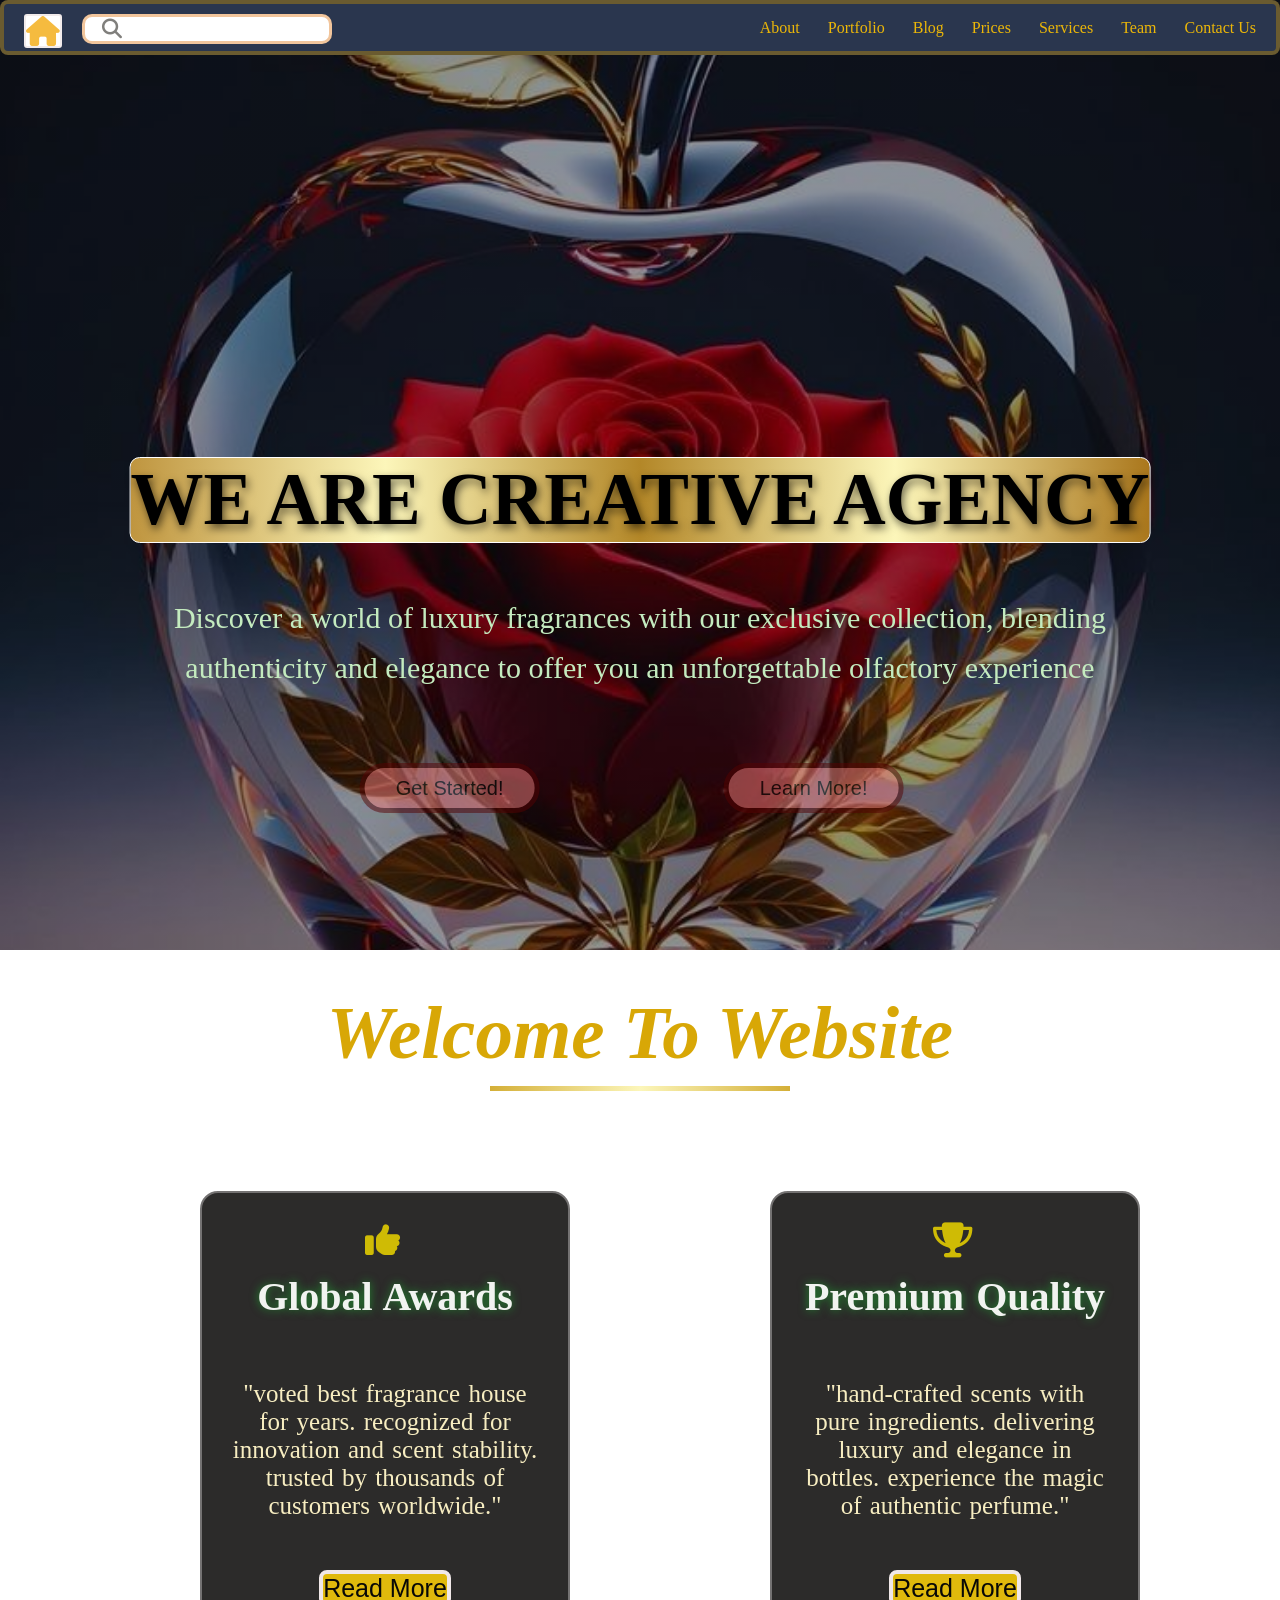
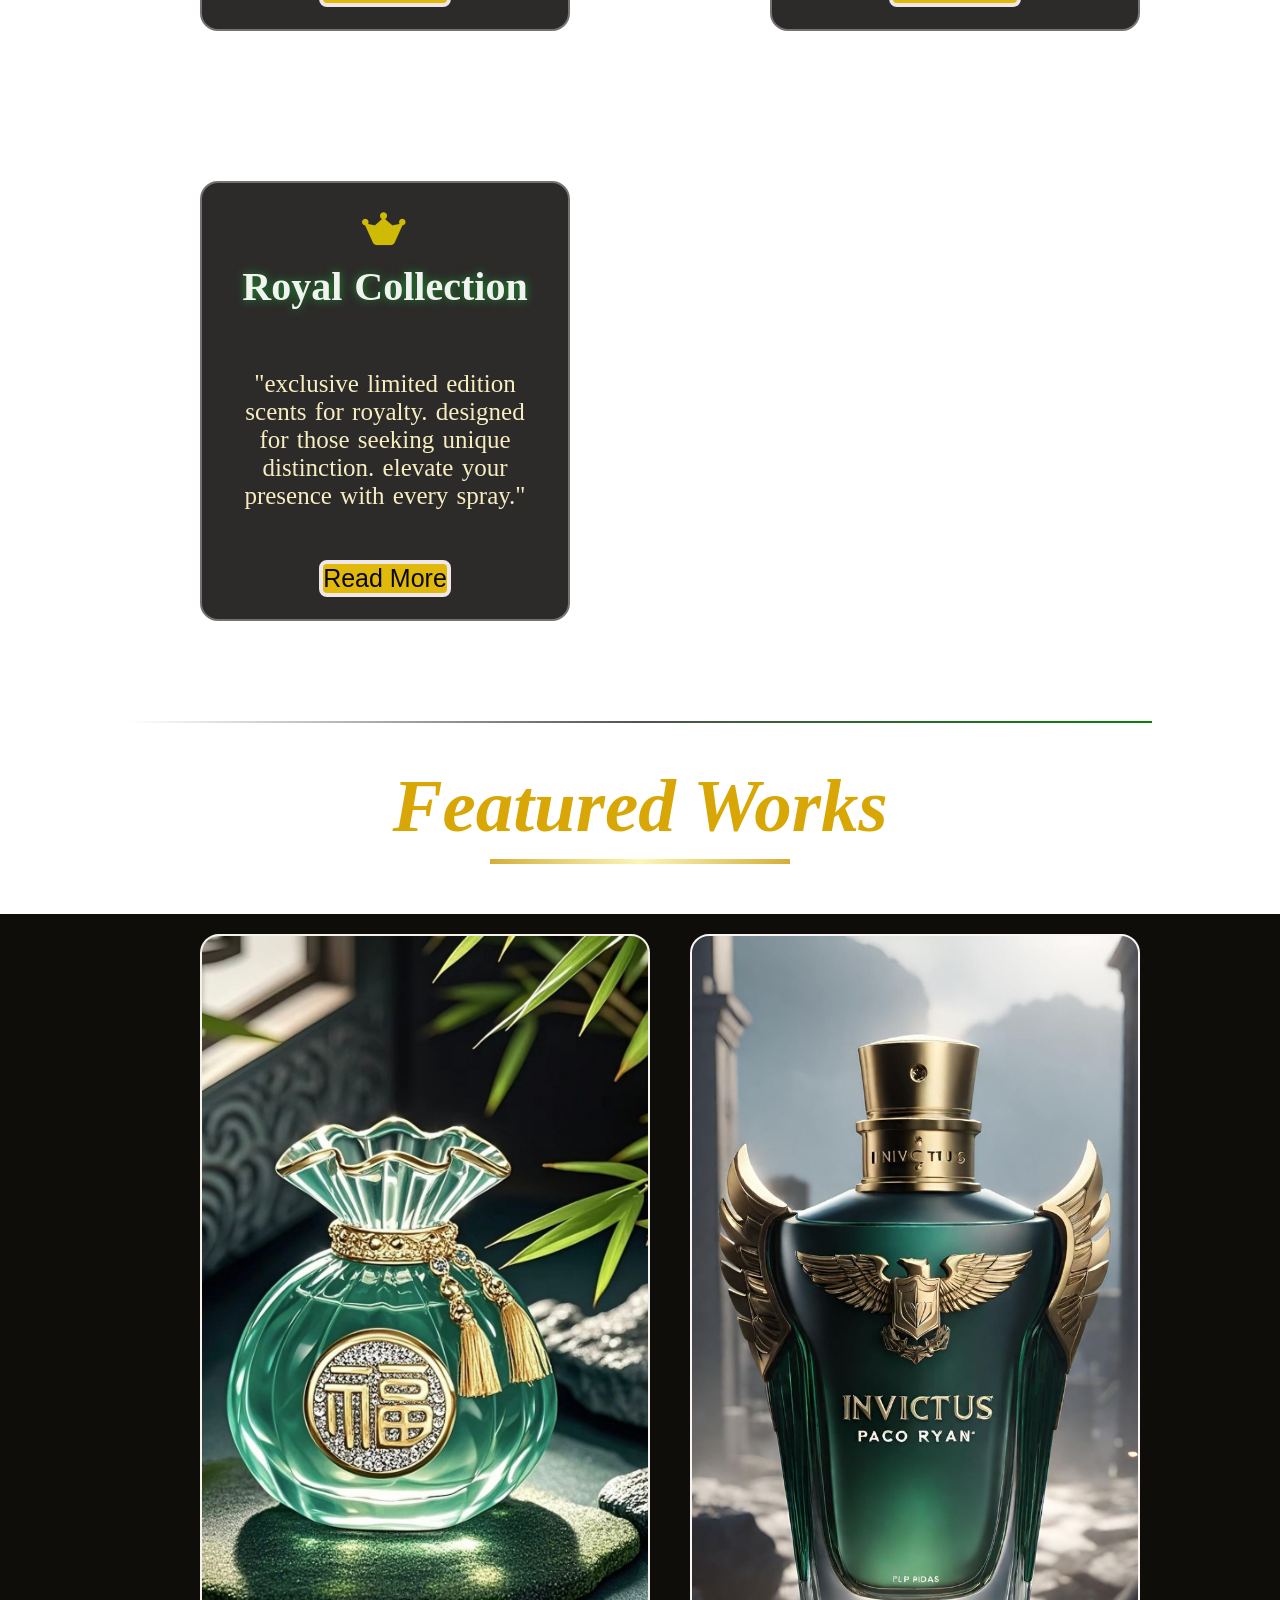
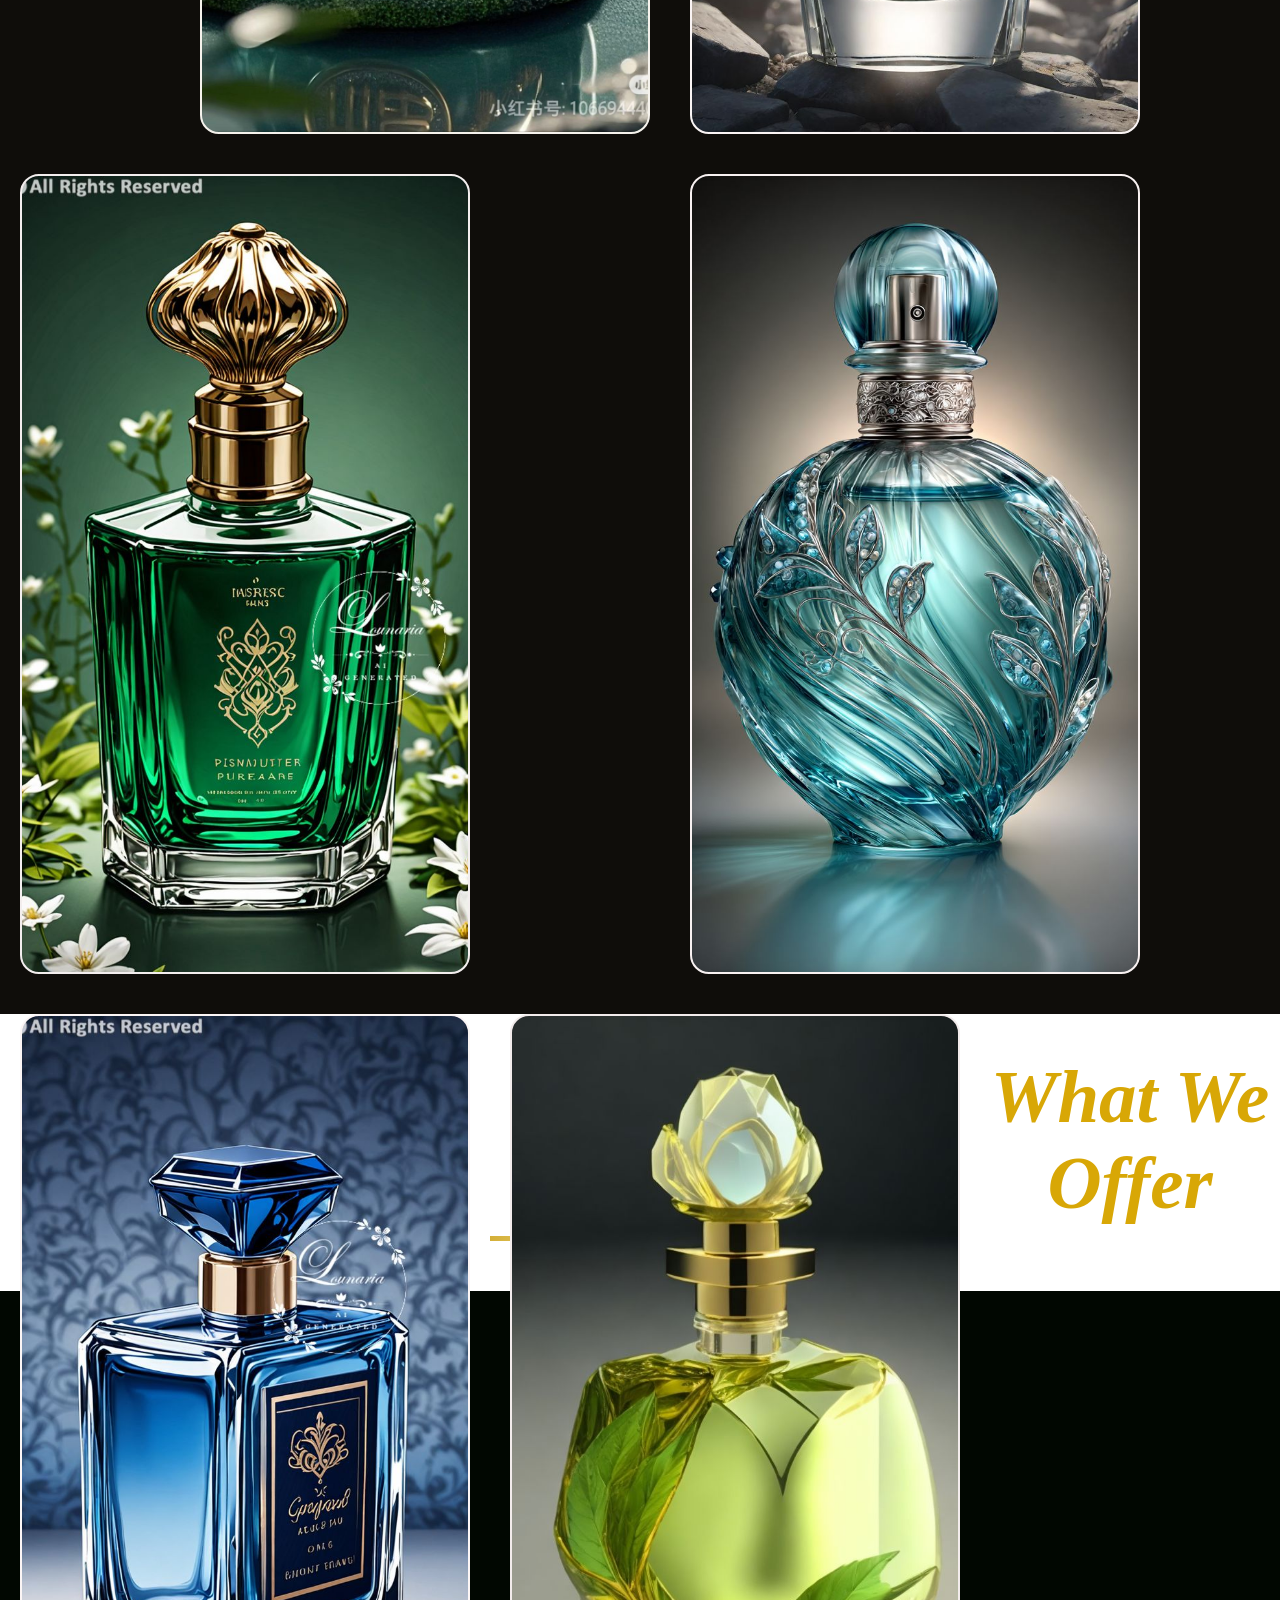
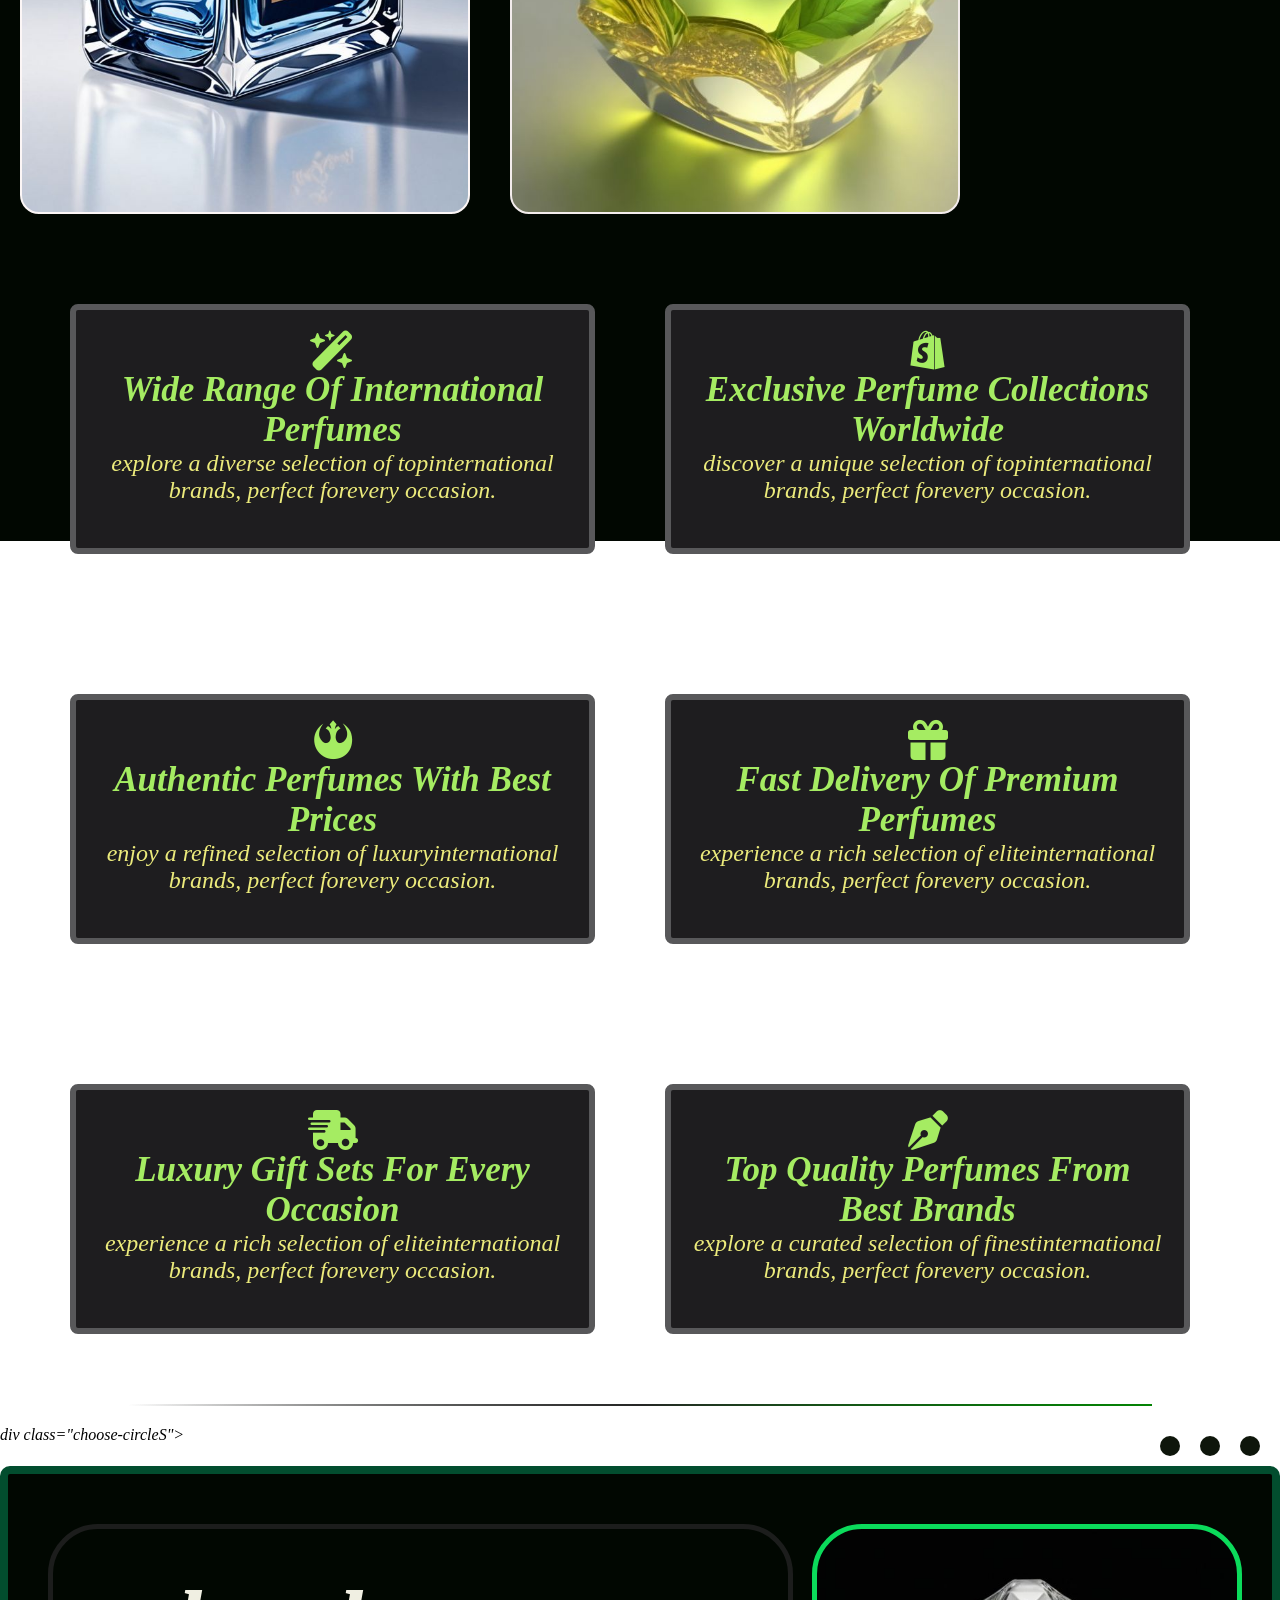
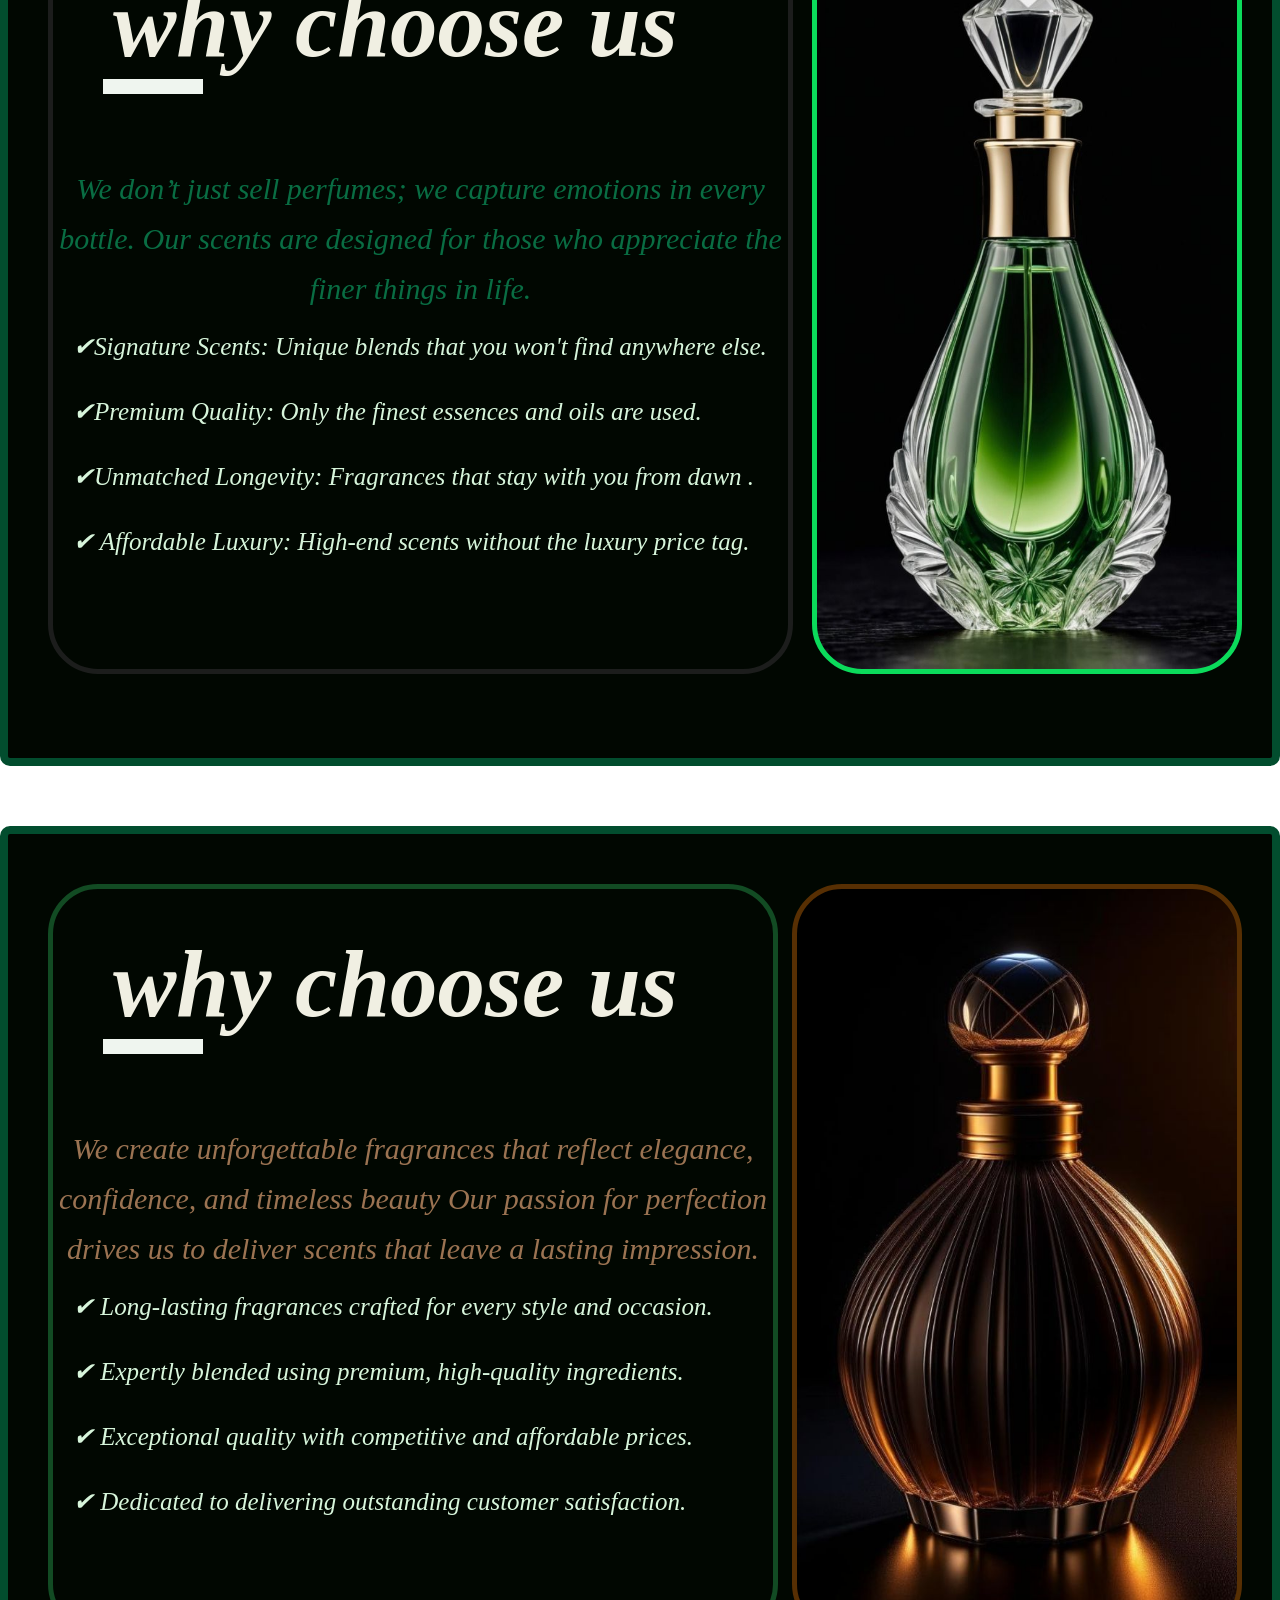
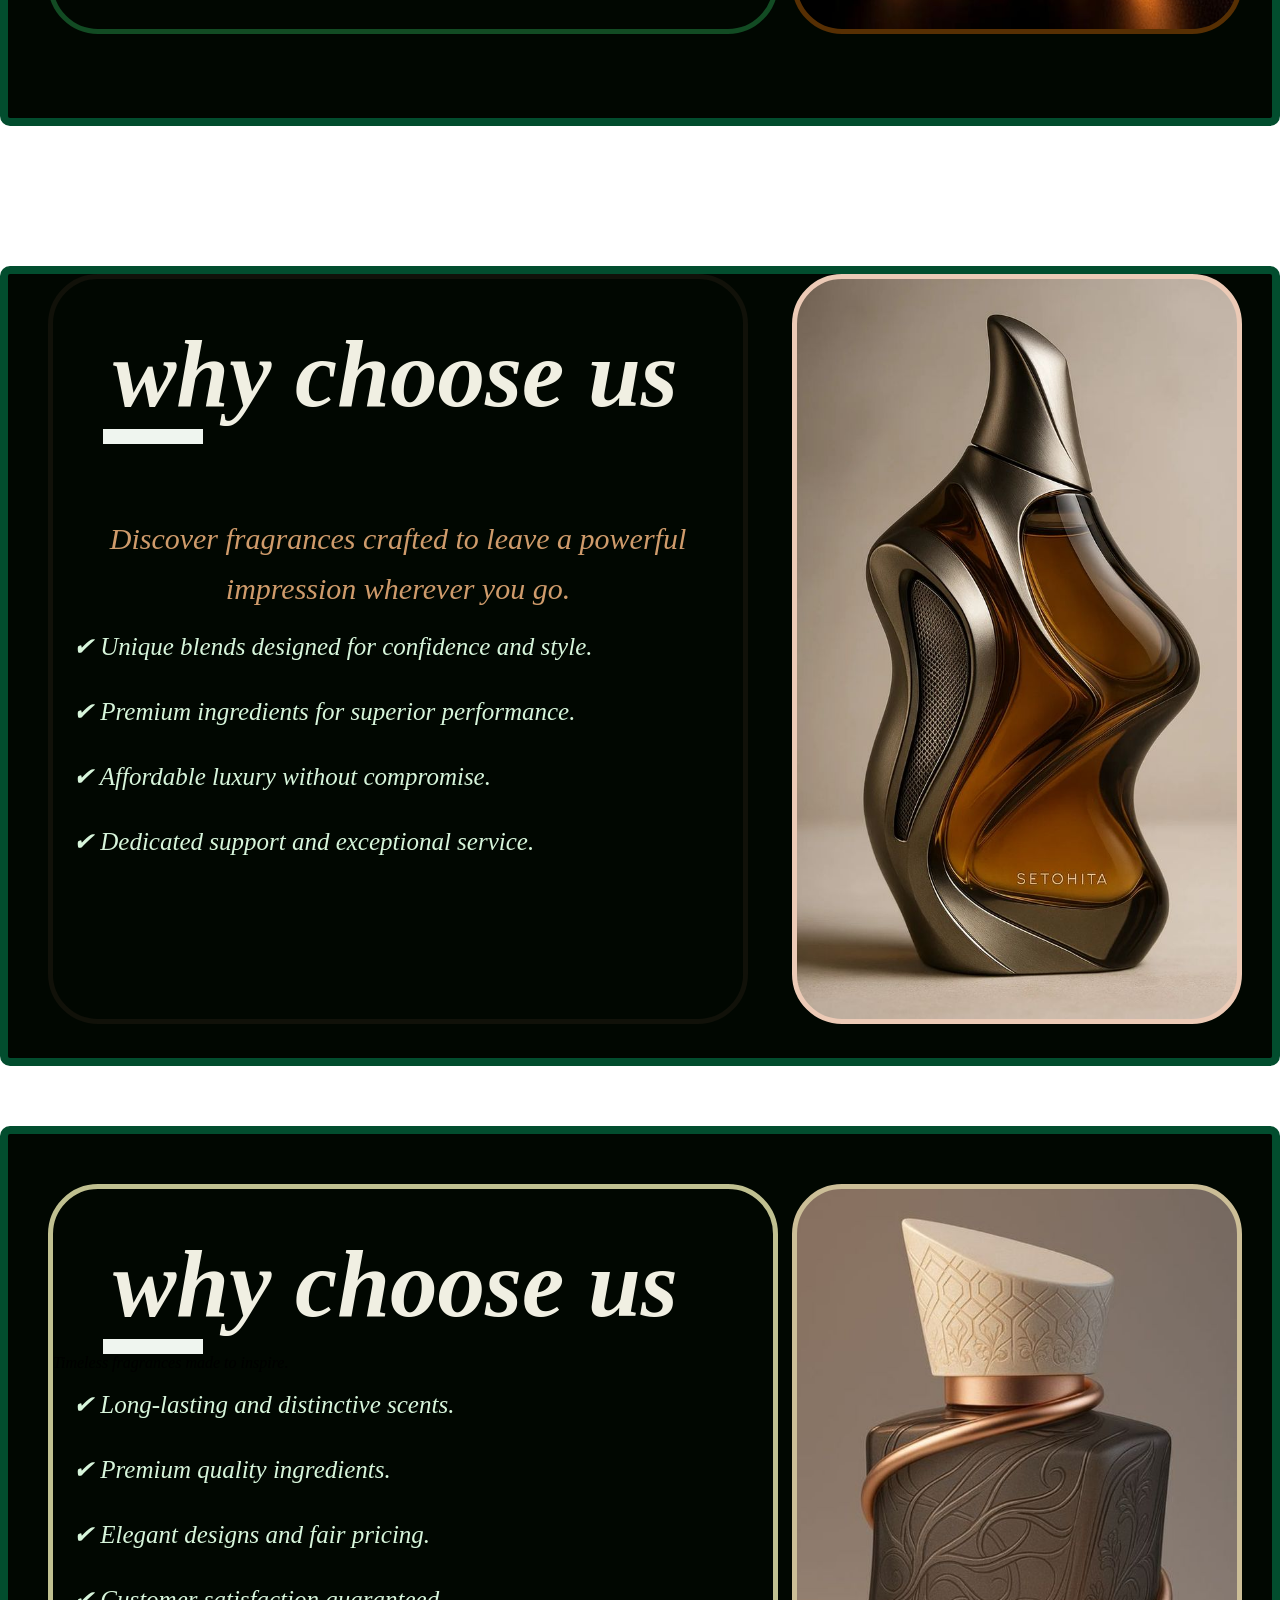
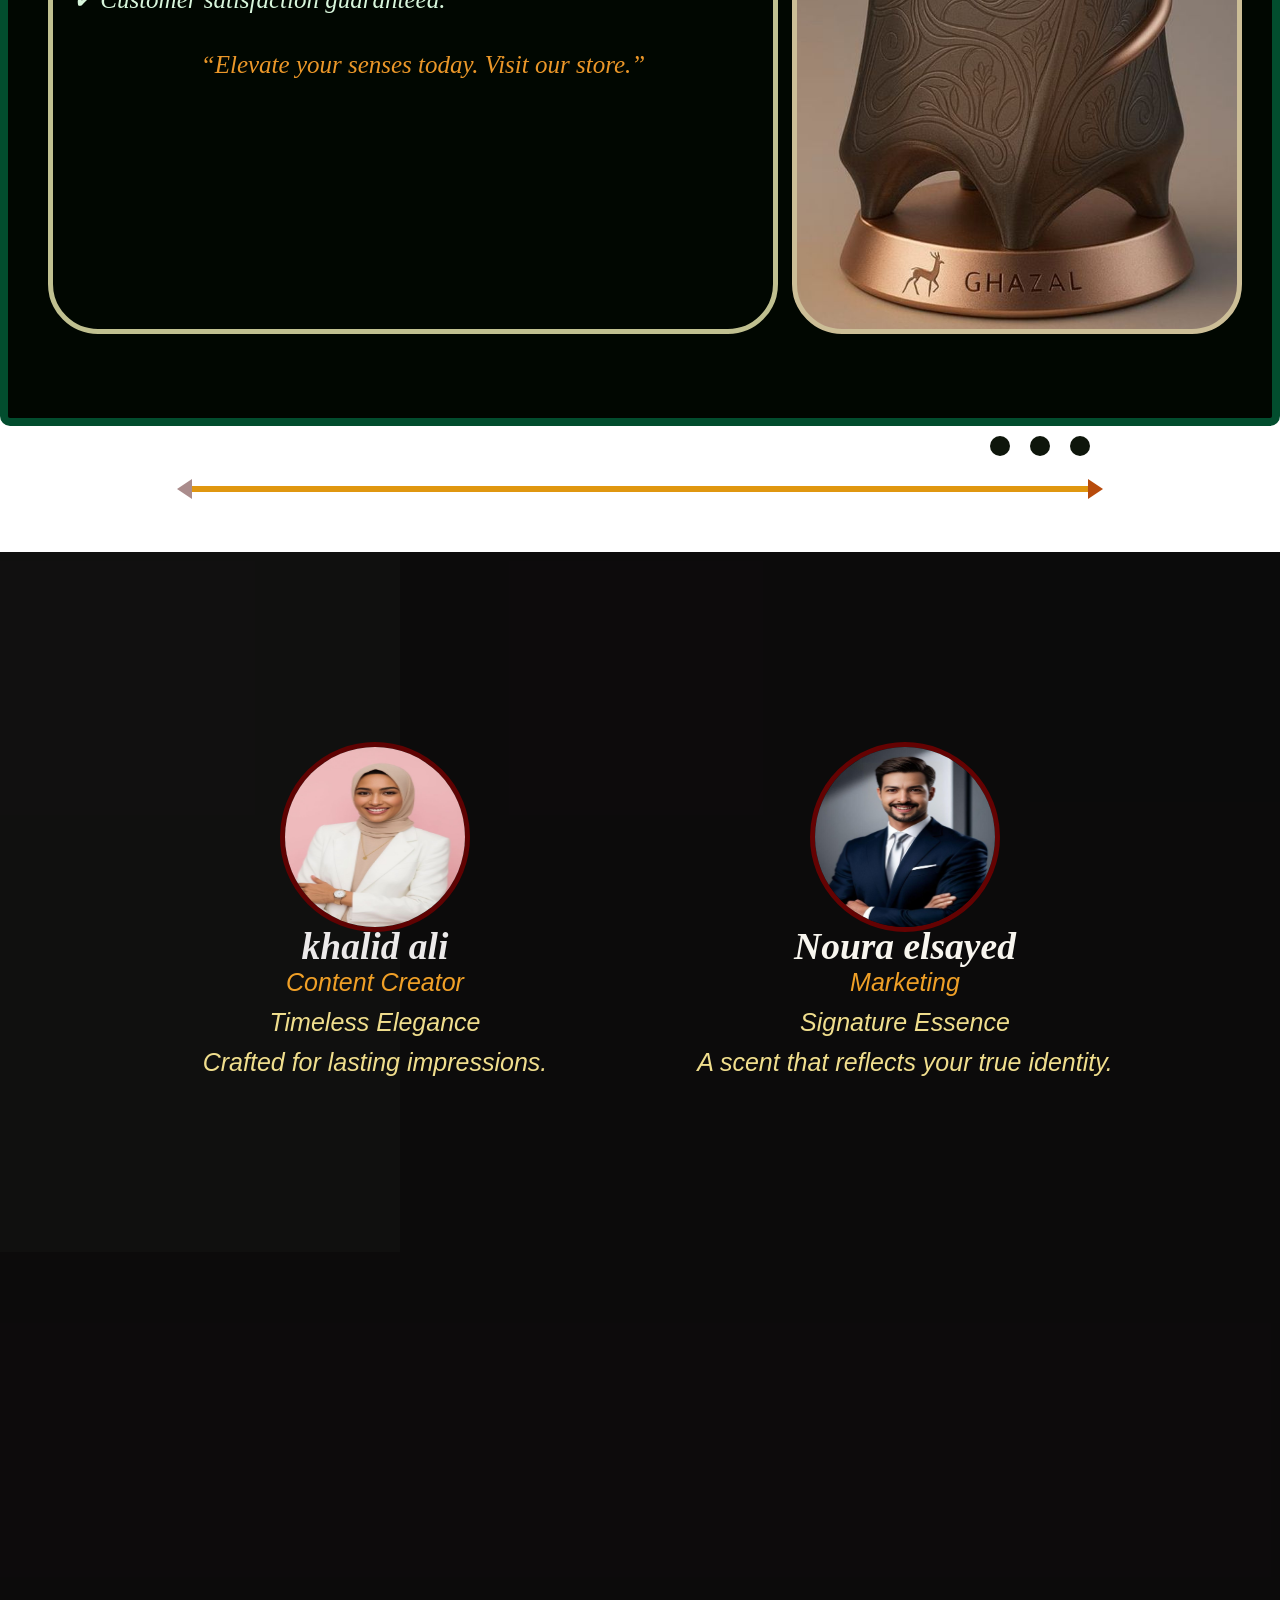
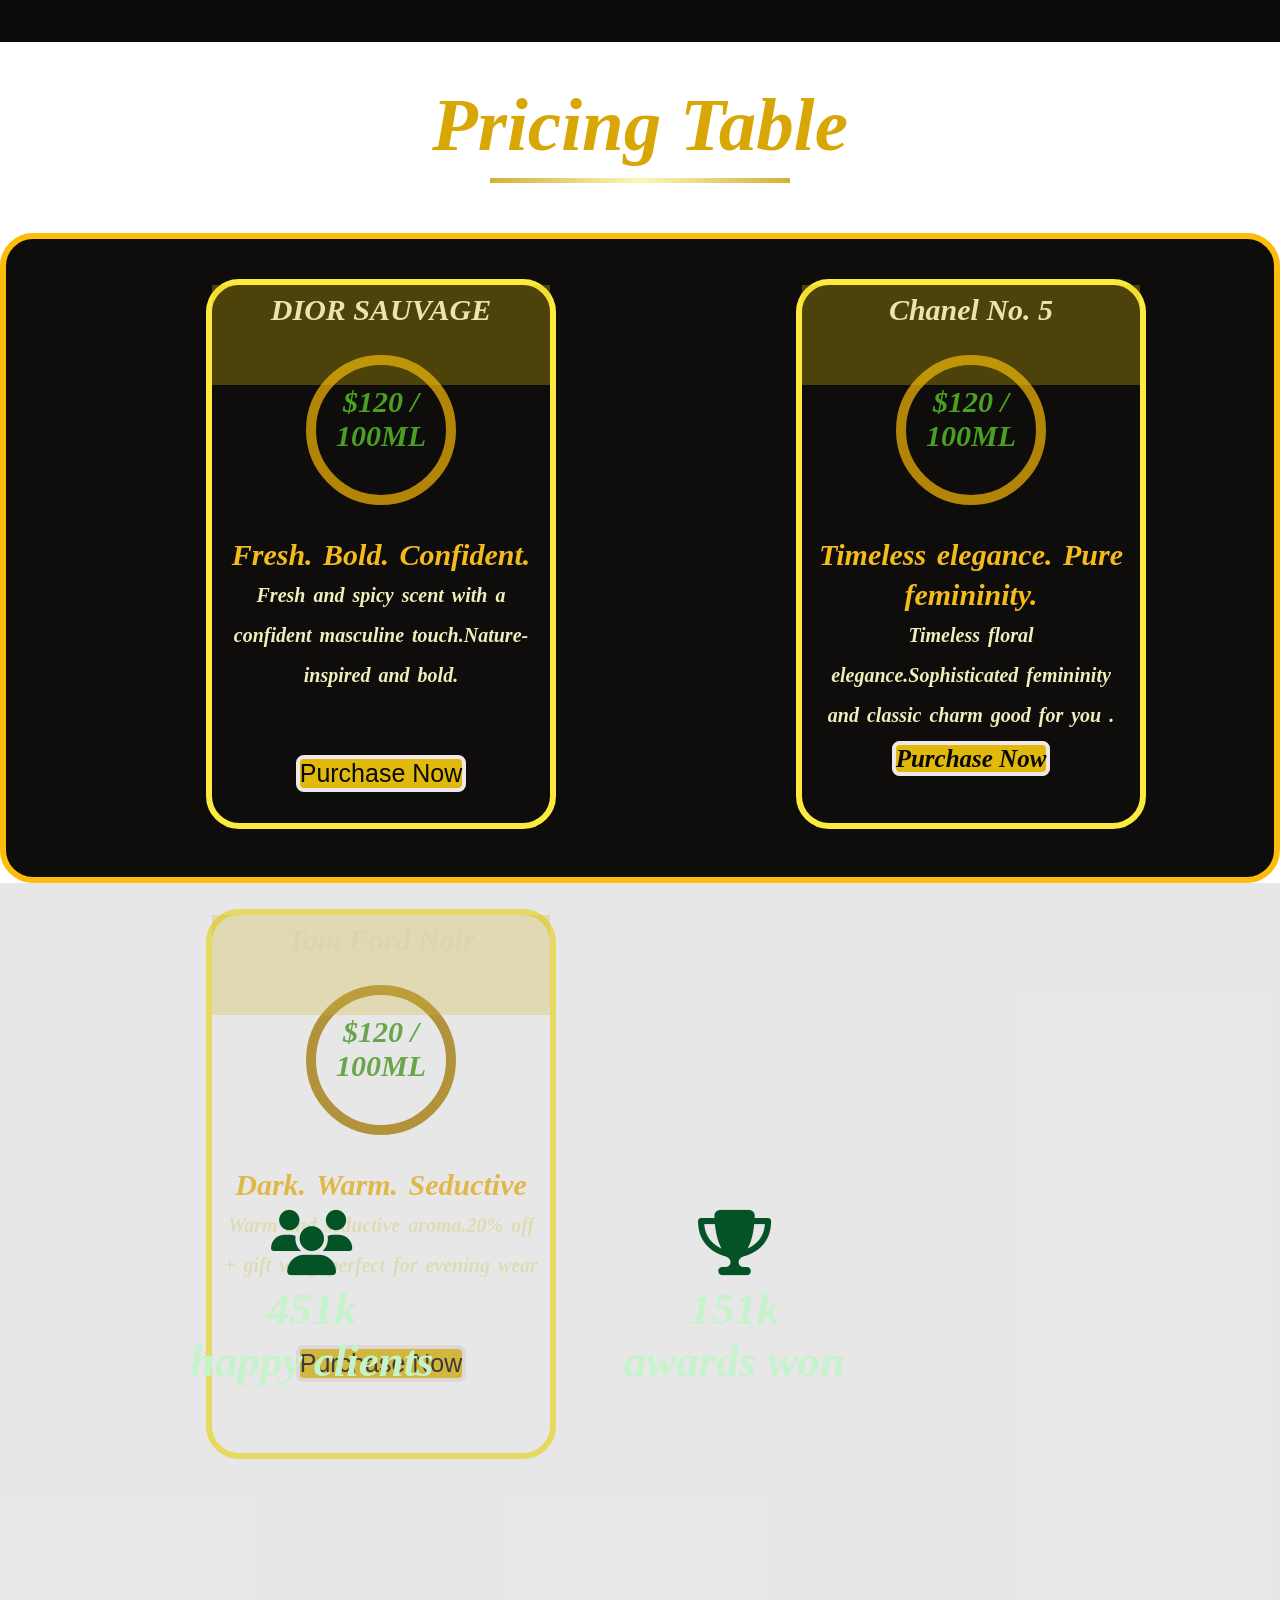
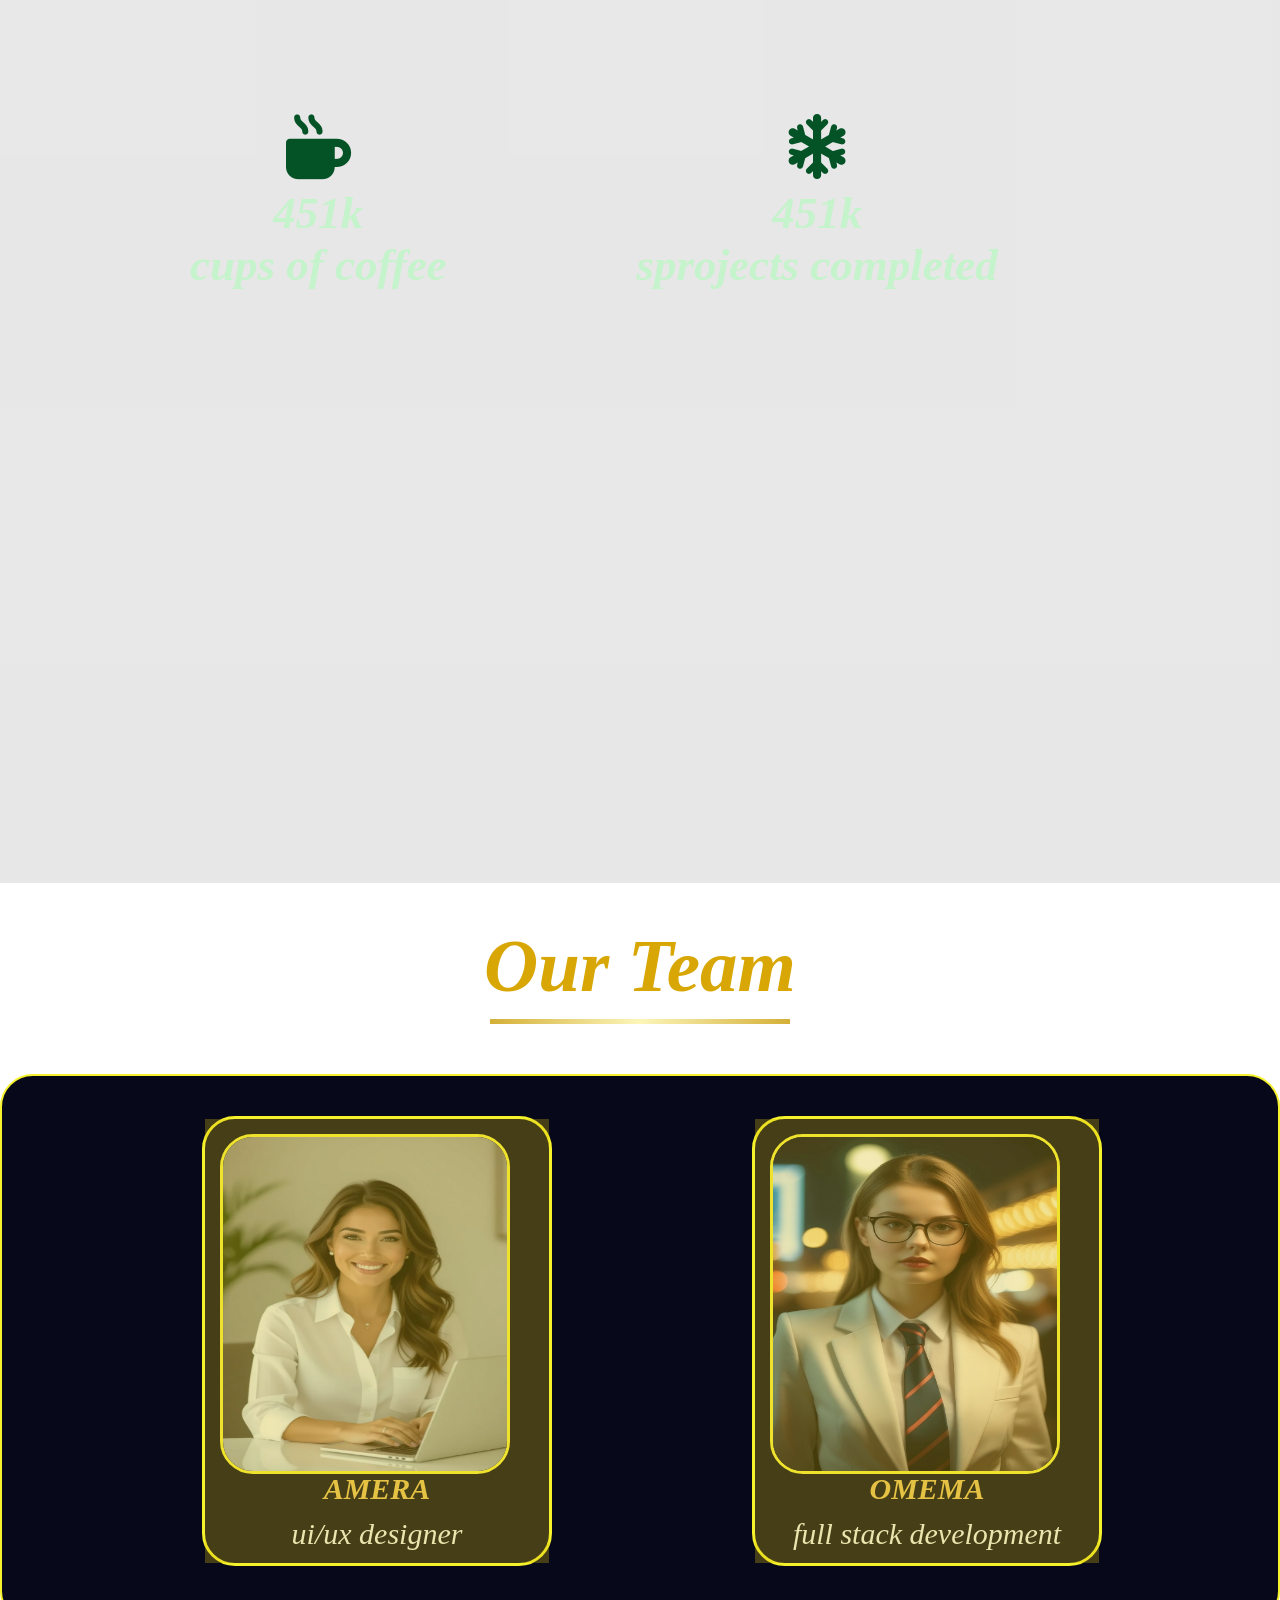
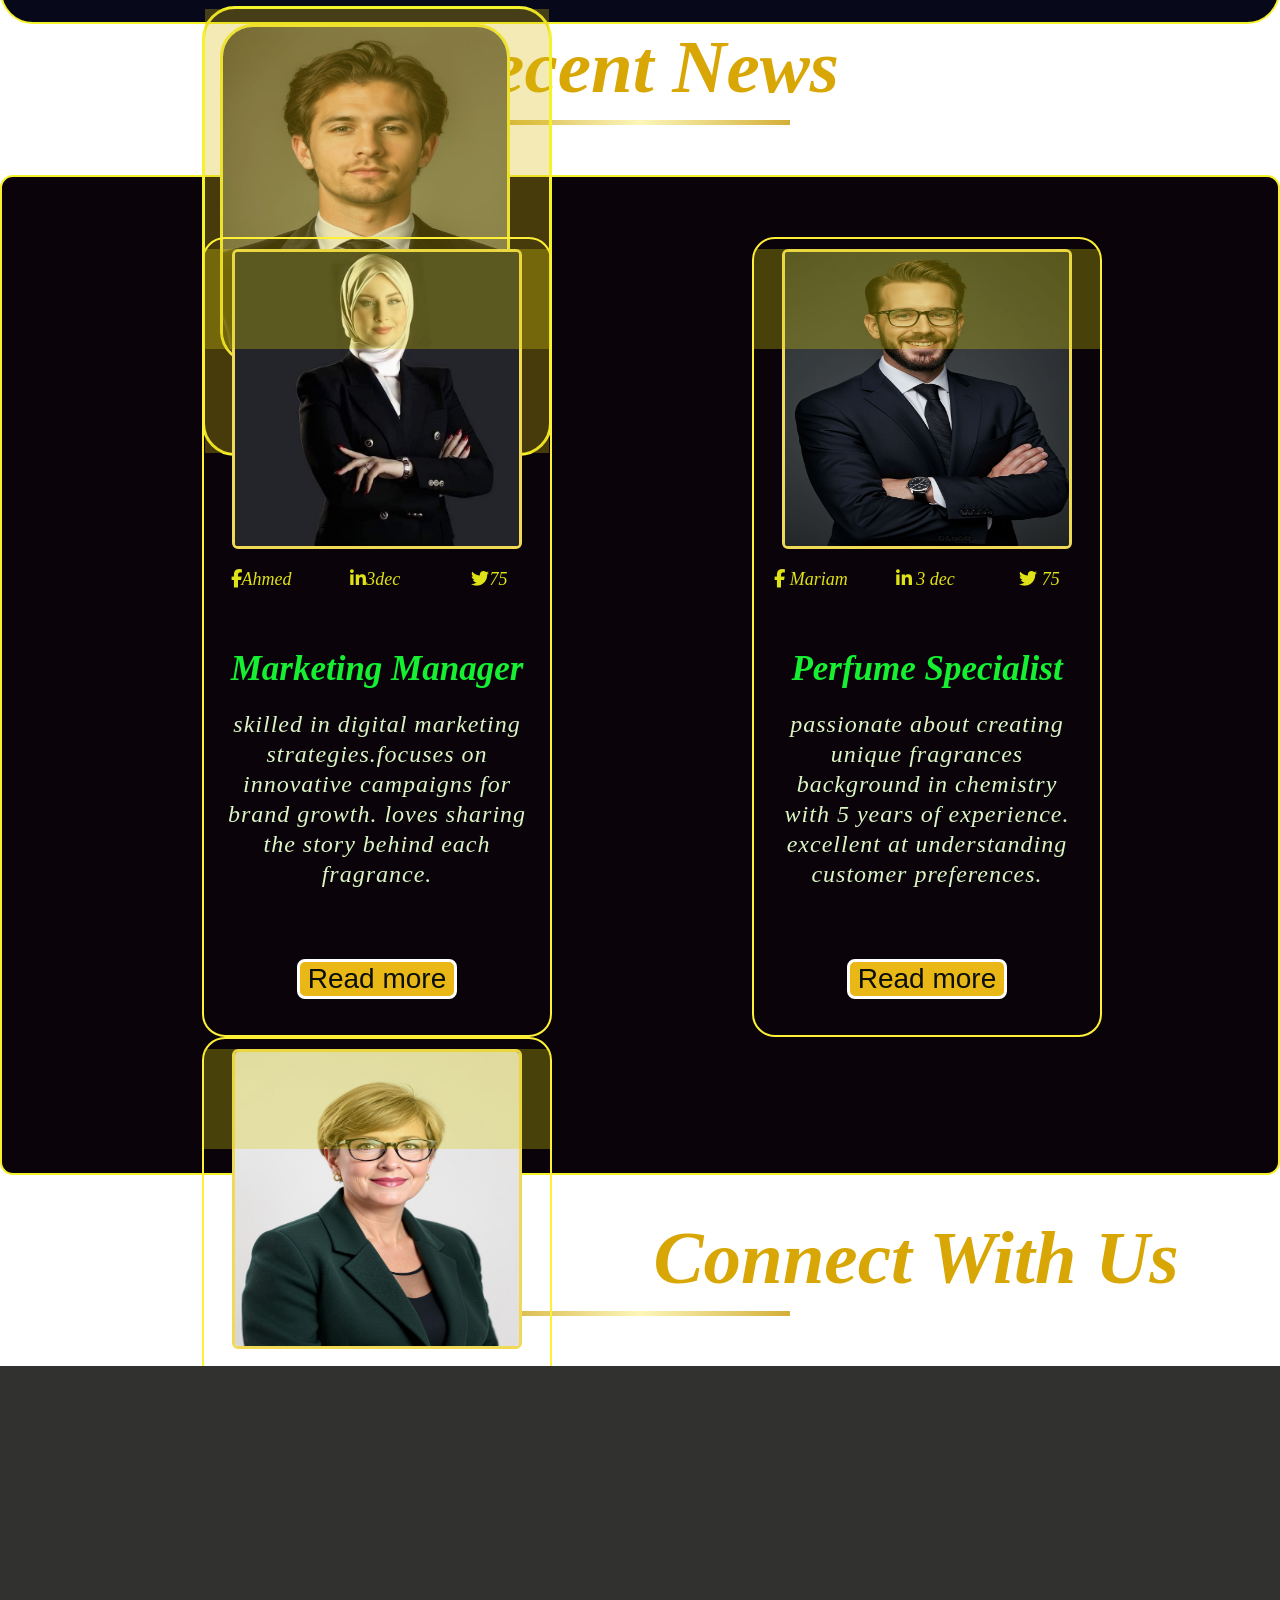
<file: index.html>
<html>
    <head>
        <title>Perfume Agency | First HTML Project<</title>
        <link rel="stylesheet"  href="css/style.css">
        <link rel="stylesheet"  href="css/all.css">
       <meta name="viewport" content="width=device-width, initial-scale=1.0">
       
    </head>
    <body>
   <div class="header">
                 <ul class="list">
                   <li><a href="#">About</a></li>
                    <li><a href="#">Portfolio</a></li>
                       <li><a href="#">Blog</a></li>
                      <li><a href="#">Prices</a></li>
                       <li><a href="#">Services</a></li>
                        <li><a href="#">Team</a></li>
                       <li><a href="#">Contact Us</a></li>
                    </ul><!-list--->

                    <div class="header-icon">
                        <i class="fa-solid fa-house"></i>
                          </div><!--header-icon-->
                        <div class="input-box">
                                                
                         <i class="fa-solid fa-magnifying-glass"></i>
                        <div class="input-box-i">
                        <input type="text" placeholder="Search here">
                           </div> <!--input-box-->  
    </div><!--header-icon-->
      </div><!--header-->
                                              <!-- =============================== -->
                                                         <!--Section-Agency-->             

 <div class="container">
  <div class="partnier">
   <div class="Agency">




                   <div class="Agency-content">
                        <h1 class="Agency-title">WE ARE CREATIVE AGENCY</h1>
                         <P class="Agency-P">Discover a world of luxury fragrances with our exclusive collection, blending authenticity
                                               and elegance to offer you an unforgettable olfactory experience</P>
               <div class="hero-buttons">
                 <button class="btn">Get Started!</button>
                      <button class="btn">Learn More!</button>
              </div><!--hero-buttons-->
                      

             </div><!--Agency-content-->
       </div><!--Agency-->
   </div><!--partnier-->
 </div><!--container-->
                                                       <!-- =============================== -->
                                                          <!--Section-welcome To Website-->
                                           

    
    <h1 class="title">welcome To Website</h1>
    <div class="line">
    </div><!--line-->
      
           
             <div class="container">
    <div class="partner">
        
        <div  class="welcome">
             <div class="welcome-icon">
            <i class="fa-solid fa-thumbs-up"></i>
            </div><!--welcome-icon-->
            <h2 class="welcome-title">Global Awards</h2>
            <p class="welcome-p1"> "Voted best fragrance house for years. Recognized for innovation and scent stability. Trusted by thousands of customers worldwide."</p>
             
                       <button class="btn1">Read More</button>
          </div><!--welcome-->
           


        <div  class="welcome">
         <div class="welcome-icon">
             <i class="fa-solid fa-trophy"></i>
            </div><!--welcome-icon-->
            <h2 class="welcome-title">Premium Quality</h2>
            <p class="welcome-p1">"Hand-crafted scents with pure ingredients. Delivering luxury and elegance in bottles. Experience the magic of authentic perfume."</p>
            <button class="btn1">Read More</button>
              </div><!--welcome-->

          <div  class="welcome">
           <div class="welcome-icon">
           <i class="fa-brands fa-web-awesome"></i>
            </div><!--welcome-icon-->
            <h2 class="welcome-title">Royal Collection</h2>
            <p class="welcome-p1"> "Exclusive limited edition scents for royalty. Designed for those seeking unique distinction. Elevate your presence with every spray."</p>
             <button class="btn1">Read More</button>
             </div><!--welcome-->



                                 <hr  class="fade-line">
                                </div><!--fade-line-->
                              <div class="diamond-divider">
                            </div><!--diamond-divider-->

</div><!--welcome-->
 </div><!--partner-->
</div><!--container-->
                                                <!-- =============================== -->
                                                     <!--Section-Featured Works-->
   


    <h1 class="title">Featured Works</h1>
    <div class="line">
    </div><!--line-->


    <div class="container">
    <div class="partner">
     <div  class="works">



       <div  class="Featured1">
                 <div  class="Featured-content">
                        <h2 class="Featured-title">Featured Works</h2>
                         <p class="Featured-P">CATEGORY</p>
                         <p class="Featured-P">floral perfume</p>
                         <i class="fa-brands fa-instagram"></i>
                          <i class="fa-solid fa-heart"></i></i>
                 </div><!--Featured-content-->
      </div><!--Featured1-->

                <div  class="Featured2">
                <div  class="Featured-content">
                       <h2 class="Featured-title">Featured Works</h2>
                       <p class="Featured-P">CATEGORY</p>
                       <p class="Featured-P">floral perfume</p>
                       <i class="fa-brands fa-instagram"></i>
                       <i class="fa-solid fa-heart"></i></i>
          </div><!--Featured-content-->
         </div><!--Featured2--->
    
 <div  class="Featured3">
                          
                  <div  class="Featured-content">
                        <h2 class="Featured-title">Featured Works</h2>
                        <p class="Featured-P">CATEGORY</p>
                        <p class="Featured-P">floral perfume</p>
                        <i class="fa-brands fa-instagram"></i>
                        <i class="fa-solid fa-heart"></i></i>
                 </div><!--Featured-content-->
         </div><!--Featured3-->
    

    
       
    
       <div  class="Featured4">
                          
                  <div  class="Featured-content">
                         <h2 class="Featured-title">Featured Works</h2>
                         <p class="Featured-P">CATEGORY</p>
                         <p class="Featured-P">floral perfume</p>
                         <i class="fa-brands fa-instagram"></i>
                         <i class="fa-solid fa-heart"></i></i>
                  </div><!--Featured-content-->
         </div><!--Featured4--->
    
       <div  class="Featured5">
                          
               <div  class="Featured-content">
               <h2 class="Featured-title">Featured Works</h2>
               <p class="Featured-P">CATEGORY</p>
               <p class="Featured-P">floral perfume</p>
               <i class="fa-brands fa-instagram"></i>
               <i class="fa-solid fa-heart"></i></i>
        </div><!--Featured-content-->
    </div><!--Featured5-->

    
      <div  class="Featured6">
                   <div  class="Featured-content">
                          <h2 class="Featured-title">Featured Works</h2>
                          <p class="Featured-P">CATEGORY</p>
                          <p class="Featured-P">floral perfume</p>
                          <i class="fa-brands fa-instagram"></i>
                          <i class="fa-solid fa-heart"></i></i>
                    </div><!--Featured-content-->
     </div><!--Featured6-->

  <hr class="main-hr">
  </hr><!--main-hr-->


                 </div><!--works-->
           </div><!--partner-->
       </div><!--container-->
    
 
                                          <!-- =============================== -->
                                                   <!--Section-what we offer-->    


    <h1 class="title">what we offer</h1>
    <div class="line">
    </div><!--line-->
      
         
    <div class="container">
    <div class="partner">
        <div  class="what">

        <div  class="offer">
                 <i class="icon"><i class="fa-solid fa-wand-magic-sparkles"></i>
                 <h2 class="offer-title">Wide Range of International Perfumes</h2>
                 <p class="offer-P1">Explore a diverse selection of topinternational brands, perfect forevery occasion.</p>
          </div><!--offer-->


         <div  class="offer">
                 <i class="icon"><i class="fa-brands fa-shopify"></i>
                 <h2 class="offer-title">Exclusive Perfume Collections Worldwide</h2>
                 <p class="offer-P1">Discover a unique selection of topinternational brands, perfect forevery occasion.</p>
         </div><!--offer-->


         <div  class="offer">
                  <i class="icon"><i class="fa-brands fa-rebel"></i>
                  <h2 class="offer-title">Authentic Perfumes With Best Prices</h2>
                  <p class="offer-P1">Enjoy a refined selection of luxuryinternational brands, perfect forevery occasion.</p>
          </div><!--offer-->

        <div  class="offer">
                 <i class="icon"><i class="fa-solid fa-gift"></i>
                 <h2 class="offer-title">Fast Delivery Of Premium Perfumes</h2>
                 <p class="offer-P1">Experience a rich selection of eliteinternational brands, perfect forevery occasion.</p>
           </div><!--offer-->

         <div  class="offer">
                <i class="icon"><i class="fa-solid fa-truck-fast"></i>
                <h2 class="offer-title">Luxury Gift Sets For Every Occasion</h2>
                <p class="offer-P1">Experience a rich selection of eliteinternational brands, perfect forevery occasion.</p>
        </div><!--offer-->

         <div  class="offer">
                      <i class="icon"><i class="fa-solid fa-pen-nib"></i>
                     <h2 class="offer-title">Top Quality Perfumes From Best Brands</h2>
                     <p class="offer-P1">Explore a curated selection of finestinternational brands, perfect forevery occasion.</p>
           </div><!--offer-->
        
          <hr class="main-hr">
                </hr><!--main-hr-->

                
       <div class="diamond-divider">
        div  class="choose-circleS">
          <div  class="choose-circle">
             </div>
       <div  class="choose-circle">
         </div>
       <div  class="choose-circle">
           </div>
         </div><!--diamond-divider-->
        
       </div>

         </div><!--what-->
          </div><!--partner-->
           </div><!--container-->






         
                                                <!-- =============================== -->
                                                      <!--Section-whychoose us-->
             
       <hr  class="fade-line">
         </div><!--fade-line-->

         
      
       <div class="container">
    <div class="partner">

<div class="choose">
 <div  class="choose-five">

  </div><!--choose1-->

       <div  class="choose-six">
    <div  class="choose-content">
       <h1 class="choose-title1">why choose us</h1>
    </div>
    <div  class="choose-line2">
        </div><!--line-->
        <P class="choose-p">We don’t just sell perfumes; we capture emotions in every bottle. Our scents are designed for those who appreciate the finer things in life.</P>
     
                    <ul class="list1">
                      
                       <li>✔Signature Scents: Unique blends that you won't find anywhere else. </li>
                      <li>✔Premium Quality: Only the finest essences and oils are used.</li>

                       <li>✔Unmatched Longevity: Fragrances that stay with you from dawn .</li>

                       <li>✔ Affordable Luxury: High-end scents without the luxury price tag.</li>
                       </ul> 
        </div><!--list1-->
       
 </div>
 </div>
 </div> 
      
  <div class="choose">
 <div  class="choose1">

  </div><!--choose1-->

       <div  class="choose2">
    <div  class="choose-content">
       <h1 class="choose-title1">why choose us</h1>
    </div>
    <div  class="choose-line2">
        </div><!--line-->
        <P class="choose-p">We create unforgettable fragrances that reflect elegance, confidence, and timeless beauty Our passion for perfection drives us to deliver scents that leave a lasting impression.</P>
     
                    <ul class="list1">
                      
                       <li>✔ Long-lasting fragrances crafted for every style and occasion.</li>
                      <li>✔ Expertly blended using premium, high-quality ingredients.</li>

                       <li>✔ Exceptional quality with competitive and affordable prices.</li>

                       <li>✔ Dedicated to delivering outstanding customer satisfaction. </li>
                       </ul> 
        </div><!--list1-->
     
 </div>
 </div>
 </div> 
 <div class="choose-first">
 <div  class="choose-one">
  </div><!--choose1-->

       <div  class="choose-two">
    <div  class="choose-content">
       <h1 class="choose-title1">why choose us</h1>
     
    </div>
    <div  class="choose-line2">
        </div><!--line-->
        <P class="choose-two-p">Discover fragrances crafted to leave a powerful impression wherever you go. </P>
     
                    <ul class="list1">
                      
                       <li>✔ Unique blends designed for confidence and style.</li>
 
                      <li>✔ Premium ingredients for superior performance.</li>
 

                       <li>✔ Affordable luxury without compromise.</li>


                       <li>✔ Dedicated support and exceptional service. </li>
                       </ul> 
        </div><!--list1-->
 </div>
 </div>
 </div> 
   
  <div class="choose">
 <div  class="choose-three">

  </div><!--choose1-->

       <div  class="choose-four">
    <div  class="choose-content">
       <h1 class="choose-title1">why choose us</h1>
         </div>
    <div  class="choose-line2">
        </div><!--line-->
        <P class="choose-four-p">Timeless fragrances made to inspire. </P>
     
                    <ul class="list1">
                      
                       <li>✔ Long-lasting and distinctive scents.</li>
 
                      <li>✔  Premium quality ingredients.</li>


                       <li>✔ Elegant designs and fair pricing.</li>
 

                       <li>✔  Customer satisfaction guaranteed. </li>
                        <p class="visit-our">“Elevate your senses today. Visit our store.”</p>
                         </ul> 
          
        </div><!--list1-->
            
        
        </div> 
        <div  class="choose-circleS">
          <div  class="choose-circle">
             </div>
       <div  class="choose-circle">
         </div>
       <div  class="choose-circle">
           </div>
       </div>
 </div>
   
 </div>
 </div> 
 
          

 
  

   
    
 <div class="line-with-arrows">
       </div> 
    
<div class="choose-img11">
        <div class="choose-img11-overlay">
  <div class="Content5">
    <div class="choose-img5">
         <img src="images/b4f52d9e78a99c69c5afe081804e0022.jpg" alt="صورة الفريق اص" width="190px"  height="190px">
          <h2 clas="choose-img2-content1-title">khalid ali</h2>
          <P class="choose-img2-p1">Content Creator</P>
            <P class="choose-img2-p">Timeless Elegance</P>

          <P class="choose-img2-p">Crafted for lasting impressions.</P>     
         </div>
         </div><!--Content5-->
  <div class="Content6">
          <div class="choose-img6">
               <img src="images/98d4e3c28316349f3f7ccc976929e986.jpg" alt="صورة الفريق اص" width="190px"  height="190px">
               <h2 clas="choose-img2-content1-title">Noura elsayed</h2>
          <P class="choose-img2-p1">Marketing</P>
             <P class="choose-img2-p">Signature Essence</P>
          <P class="choose-img2-p">A scent that reflects your true identity.</P>     
            </div>
            </div>
            </div></Content6>
    </div>
 </div>
     </div>
     
                                                 <!-- =============================== -->
                                                           <!--Section-perfume-->


               <h1 class="title">pricing table<h1>
              <div class="line">
              </div><!--line-->
                                      
           <div class="container">
          <div class="partner">
            <div  class="table">
           
              <div  class="pricing">
                 <h2 class="pricing-title1">DIOR SAUVAGE</h2>
                  <div class="circle">
                     <P class="circle-P">$120 / 100ML</P>
                     </div><!--circle-->
                     <div  class="pricing1">
               <h2 class="pricing-title2">Fresh. Bold. Confident.</h2>

                <p class="pricing-p">Fresh and spicy scent with a confident masculine touch.Nature-inspired and bold.</p> 
                                    
                        </div><!--pricing1-->
                                     
                       <bUttOn class="btn1" >Purchase Now</bUttOn>
              </div><!--pricing-->

    

       <div  class="pricing">
                   <h2 class="pricing-title1">Chanel No. 5</h2>
                   <div class="circle">
                   <P class="circle-P">$120 / 100ML</P>
                   </div><!--circle-->
                   <div  class="pricing1">
                   <h2 class="pricing-title2">Timeless elegance. Pure femininity.</h2>
                   <p class="pricing-p">Timeless floral elegance.Sophisticated femininity and classic charm  good for you .</p>
      </div><!--pricing1-->
                   <bottun class="btn1" >Purchase Now</bottun>
      </div><!--pricing-->


     <div  class="pricing">
     <h2 class="pricing-title1">Tom Ford Noir</h2>
              <div class="circle">
                <P class="circle-P">$120 / 100ML</P>
                 </div><!--circl-->
      <div  class="pricing1">
                  <h2 class="pricing-title2">Dark. Warm. Seductive</h2>
                   <p class="pricing-p">Warm and seductive aroma.20% off + gift wrap perfect for evening wear</p>
                   </div> <!--pricing1-->                                                
                   <bUttOn class="btn1">Purchase Now</bUttOn>
                    </div><!--pricing-->

             </div><!--table-->
             </div><!--partner-->
             </div><!--container-->

              

                                      <!-- =============================== -->
                                                <!--Section-perfume-->
 <div  class="perfume">
   <div class="perfume-img">
    <div class="perfume-overlay">
                    <div class="perfume-icon">
                    <i class="fa-solid fa-users"></i>
                    <P class="perfume-p">451k</P>
                     <P class="perfume-p">happy clients</P>
                    </div><!--perfume-icon -->
            <div class="perfume-icon ">
                <i class="fa-solid fa-trophy"></i>
                <P class="perfume-p">151k</P>
                <P class="perfume-p">awards won</P>
            </div><!--perfume-icon -->

            <div class="perfume-icon">
              <i class="fa-solid fa-mug-hot"></i>
              <P class="perfume-p">451k</P>
              <P class="perfume-p">cups of coffee</P>
           </div><!--perfume-icon -->


       <div class="perfume-icon">
              <i class="fa-solid fa-snowflake"></i>
              <P class="perfume-p">451k</P>
              <P class="perfume-p">sprojects completed</P>
        </div><!--perfume-icon -->

            </div><!--perfume-overlay-->
        </div><!--perfume-img-->
  </div><!--perfume-->
    


                                              <!-- =============================== -->
                                                        <!--Section-Our Team-->
     
         <h1 class="title">Our Team</h1>
         <div class="line">
    </div><!--line-->
       <div class="container">
    <div class="partner">
    <div class="our">
                <div class="team">
                       <img src="images/6f1e2fce5a5144ca80eb79d63320ce55.jpg" alt="صورة الفريق اص" width="290px"  height="340px">
                       <h2 class="team-title1">AMERA</h2>
                        <p class="team-p1">UI/UX DESIGNER</p>
                 </div><!--team-->

               <div class="team">
                    <img src="images/8df216f59a8b2bc69efb8f79b9e38e91.jpg" alt="صورة الفريق اص" width="290px" height="340px">
                     <h2 class="team-title1">OMEMA</h2>
                      <p class="team-p1">FULL STACK DEVELOPMENT</p>
               </div><!--team-->

               <div class="team">
                    <img src="images/ff618b2711c032eb15e77baa4949c49e.jpg" alt="صورة الفريق اص" width="290px" height="340px">
                       <h2 class="team-title1">Hassn</h2>
                     <p class="team-p1">MARKETING</p>
               </div><!--team-->

                        </div><!--our-->
                   </div><!--partner-->
            </div><!--container-->


           
   



      
                                                   <!-- =============================== -->
                                                         <!--Section-recent news-->
            <h1 class="title">recent news</h1>
            <div class="line">
    </div><!--line-->
                 
      <div class="container">
    <div class="partner">
            <div class="news">
              <div class="recent">
                         <img src="images/73623e911585637c2b1bae3d3354e057.jpg" alt="صورة الفريق اص" width="290px" height="300px">
                    <div class="recent7">
                         <p class="facebook"><i class="fa-brands fa-facebook-f"></i>Ahmed </p>
                     </div><!--recent7-->
                     <div class="recent7">
                        <p class="linkedin"> <i class="fa-brands fa-linkedin-in"></i>3dec</p>
                     </div><!--recent7-->
                      <div class="recent7">
                         <p class="twiter"><i class="fa-brands fa-twitter"></i>75</p>
                      </div><!--recent7-->
                                    <h2 class="recent-title2">Marketing Manager</h2>
                                    <p class="recent-p1">Skilled in digital marketing strategies.Focuses on innovative campaigns for brand growth. Loves sharing the story behind each fragrance.</p>
                                    <button class="btn1">Read more</button>
                </div><!--recent-->
             <div class="recent">
                      <img src="images/57be849433fc4628a2b82122fd2284d8.jpg" alt="صورة الفريق اص" width="290px" height="300px">
                       <div class="recent7">
                          <p class="facebook"> <i class="fa-brands fa-facebook-f"></i> Mariam</p>
                           </div><!--recent7-->
                      <div class="recent7">
                         
                         <p class="linkedin"><i class="fa-brands fa-linkedin-in"></i> 3 dec</p>
                              </div><!--recent7-->
                           
                           <div class="recent7">
                     
                     <p class="twiter"><i class="fa-brands fa-twitter"></i> 75 </p>
                        </div><!--recent7-->
                        <h2 class="recent-title2">Perfume Specialist</h2>
                        
                        <p class="recent-p1">Passionate about creating unique fragrances
                            Background in chemistry with 5 years of experience.
                            Excellent at understanding customer preferences.</p>
                          <button class="btn1">Read more</button>
                     
                 </div><!--recent-->

             <div class="recent">
                    <img src="images/431b4970110f41b1b6f3cbf3a3d9f1e8.jpg" alt="صورة الفريق اص" width="290px" height="300px">
                      <div class="recent7">
                                <p class="facebook"> <i class="fa-brands fa-facebook-f"></i> june</p>
                          </div><!--recent-->
                      <div class="recent7">
                         <p class="linkedin"><i class="fa-brands fa-linkedin-in"></i> 3 dec</p>
                             </div><!--recent-->
                               <div class="recent7">
                          <p class="twiter"><i class="fa-brands fa-twitter"></i>75 </p>
                       </div><!--recent-->
                    <h2 class="recent-title2">Sales Consultant</h2>
                   <p class="recent-p1">Experienced in customer service for 4 years.
                    Helps customers find their perfect scent.
                    Known for creating a welcoming shopping experienceExcellent at.</p>
                   <button class="btn1">Read more</button>
                
    </div><!--recent-->
   </div><!--news-->
</div><!--partner-->
</div><!--container-->


                                               <!-- =============================== -->
                                                          <!--Section-footer-->


<div class="container">
    <div class="partner">

                             <h2 class="title">Connect With Us</h2>
                                          <div class="line">
                                                </div><!--line-->

                             <div  class="footer-circleS5">
                                     <div  class="circle5">
                                     </div><!--circle-->
                                    <div  class="circle5">
                                    </div><!--circle-->
                                     <div  class="circle5">
                                      </div><!--circle-->
                                     <div  class="circle5">
                                    </div><!--circle-->
                                    <div  class="circle5">
                                     </div><!---circle-->
                   </div><!--circleS-->
          
            

      <div class="computer">
         
                    <div class="computer-content">
                           <img   src="images/pngtree-ai-system-displayed-on-notebook-computer-in-factory-3d-render-picture-image_4127668 (1).jpg"  alt= "صورة كمبيوترص"  width="1300"  height="480">
                   
                     
                       <div class="computer-icon">
                       
                               <a href="#"><i class="fab fa-twitter"></i></a>
                                 <a href="#"><i class="fab fa-facebook-f"></i></a>
                              <a href="#"><i class="fab fa-instagram"></i></a>
                              <a href="#"><i class="fab fa-linkedin-in"></i></a>
                               <a href="#" class="computer-btn">Contact Us</a>
                                 <div class="computer-p">
                         <P class="computer-p">© 2021 . all right reserved by colorlib.</P>
                     </div><!--computer-p-->
              </div><!--computer-icon-->
        </div><!--computer-img-->
    </div><!--computer-->
  </div><!--partner-->
</div><!--container-->


</body>
</html>
                                           
                                     <!-- =============================== -->
</file>
<file: css/style.css>
*{
    margin:0;
    padding:0;
    box-sizing:border-box;
}

                                                    /* ============ Header ============ */  
.header{
      width:100%;
      height:55PX;
      color:rgb(240, 187, 12);
      background-color:rgb(42, 54, 78) ;
      border:4px  solid rgba(202, 149, 4, 0.4);
      border-radius:8px; 
      font-size:12px;
      padding-top:10PX;
      padding-right:10px;
      position:fixed;
      z-index:9999;
      }
.list{
  list-style-type:none;
  float:right;
   }
.list li{
 display:inline-block;
    font-size:16px;
    padding-left:10px;
    padding-right:5px;
 }
  .list li a {
    color: #ecb708;             /* لون أبيض واضح */
    text-decoration: none;      /* حذف الخط تحت الكلمة */
    padding: 5px;         /* تكبير منطقة الضغط (مهم للانسيابية) */
    display: inline-block;      /* لجعل البادينج يعمل بشكل صحيح */
    cursor: pointer;            /* تحويل الماوس لشكل اليد */
}
.list li a:hover {
    color: rgb(49, 211, 16);    /* اللون الأخضر يظهر فقط عند الوقوف بالماوس */
}
.list li a:focus{
    color: rgb(49, 211, 16); 
      background-color: rgba(255, 255, 255, 0.1); /* خلفية خفيفة جداً */
    border-radius: 4px;
}
.list li a:active {
    color: rgb(49, 211, 16);    /* اللون الأخضر يظهر فقط عند الوقوف بالماوس */
}
.i{
  position: absolute;
  left:10px; /* تحريكها داخل الحقل من اليسار */
  top: 50%;
  transform: translateY(-50%); /* لضبطها في المنتصف عمودياً */
  color: #888;
  pointer-events: none; /* لضمان أن الضغط يمر للحقل */
}
.header-icon i{
margin-left:40px;
font-size:30px;
border:2px   solid  rgb(241, 235, 235);
border-radius:3px ;
color:#f5bb3f;
background-color: white;
float:left;
 margin-left:20px;
 transition: all 0.3s ease-in-out; /* لجعل الحركة ناعمة */
    display: inline-block;
      
   }
   .header-icon i:hover {
    color: #ffcc00; /* يتحول للذهبي ليناسب النص والتفاحة */
     cursor: pointer;
     transform: scale(1.2); /* تكبير بسيط بنسبة 20% */
}

 .input-box  i{
   float:left;
   display:inline;
  margin-left:15PX;
   font-size:20px;
   color:rgb(128, 127, 124);
   margin-left:20px;
   padding-left:20px;
   padding-top:5px;
    position:absolute;
       }
   .input-box  input{
    width:250px;
    height:30px;
    border:3px  solid rgba(221, 111, 8, 0.4);
      border-radius:10px;
      padding-top:15px;
      margin-left:20px;
       cursor:pointer;
       transition: all 0.3s ease; /* انسيابية في التحول */
padding:relative;
   }
.input-box input:focus {
    background-color: rgba(255, 255, 255, 0.2);
    width: 250px; /* يتمدد المربع قليلاً عند الكتابة (تأثير رائع!) */
    border-color: rgb(49, 211, 16); /* يتغير لون الإطار للأخضر */
    box-shadow: 0 0 8px rgba(49, 211, 16, 0.4); /* توهج أخضر ناعم */
}

/* تنسيق النص التوضيحي (Placeholder) ليكون لونه فاتحاً */
.input-box input::placeholder{
  color:rgba(255, 255, 255, 0.6);
}
.hero-buttons{
 margin-top:0px;
margin-left:30px;
margin-right:85px ;
padding:20px;
}


                                                 /* ---------- genral(title/line) ---------- */ 
        .title{
  font-size:75PX;
    color:#d8a706;
  text-align:center;
    cursor:pointer;
    text-transform:capitalize;
     font-size:75PX;
    font-style:italic;
     font-weight:600;
     margin-top: 40PX;
     }                                                 
.line{
width:300px;
height:5px;
background: linear-gradient(to right, #d4af37, #fcf6ba, #d4af37); /* لون ذهبي متدرج */
margin:auto;
margin-top:10px;
margin-bottom:50px;
}
.line:hover{
    width: 150px; 
    background-color: #dfa915;
    box-shadow: 0 0 10px #181714, 0 0 20px #110d0d55; /* تأثير الإضاءة */
    cursor: pointer;
}
.circleS5{
              margin-left:500px;
              display:inline-block;
                         float:left;
                        
                              }
 .circle5{
               width:25px ;
                height:25px;
                   border-radius:50%;
                     background-color:#2d2e2d;
                         display:inline-block;
                         float:left;
                           margin-left:400px;
                       
                                                     }
   .circle5:hover{
      background-color: #0a9b4b;
      transform:scale(1.2);         
      box-shadow: 0 0 20px #e0b227, 0 0 40px #8d0404ef;    
      cursor:pointer;
      transform: translateY(-1997px);
      transition:1s ease;
      }
 
    
                                                     /* ---------- Section One ---------- */   





.container{
    width:100%;
    margin:auto;
   }
    body{
     width:100vw;
     height:1055vh;
  }
.Agency{
   width:100%;
     height:950PX;
     background-image:url(../images/91c2330e26fd2eab7845a390b51878fd.jpg);
     background-image: linear-gradient(rgba(0,0,0,0.4), rgba(0,0,0,0.4)), url(../images/91c2330e26fd2eab7845a390b51878fd.jpg);
      background-position:center;
       background-size:cover;
                  }
      .Agency-content{
        position:absolute;
        top:50%;
        left:50%;
       transform: translate(-50%, -50%);
        margin:autO;
        padding:0px 66px;
          }
    .btn{
         width:180PX;
        height:50PX;
          border:5px solid rgb(85, 3, 3);
      border-radius:46px; 
      color:rgb(17, 17, 16);
      background-color:rgb(243, 127, 127) ;
       font-size:20PX;
       font-weight:blod;
       cursor:pointer;
       opacity:0.5;
        text-align:center;
        margin-left:180px;
         cursor:pointer;
          transition: all 0.3s ease; /* انسيابية الحركة */
        }
              .btn:hover{
               background-color:rgb(6, 243, 46);
               transform: translateY(-5px); /* حركة بسيطة للأعلى عند الوقوف */
              box-shadow: 0 5px 15px rgba(0, 0, 0, 0.3);
             }
          
           .btn:focus{
    color:rgb(49, 211, 16); 
      background-color: rgba(255, 255, 255, 0.1); /* خلفية خفيفة جداً */
    border-radius: 4px;
                  }
    .btn:active {
      color: rgb(49, 211, 16);    /* اللون الأخضر يظهر فقط عند الوقوف بالماوس */
}
        .Agency  .Agency-title{
          font-size:73PX;
          margin-top:390PX;
        background: linear-gradient(to right, #bf953f, #fcf6ba, #b38728, #fcf6ba, #aa771c);
           white-space:nowrap; 
           text-align:center;
           font-weight:bold;
            text-shadow: 2px 4px 8px rgba(0, 0, 0, 0.6); 
            border: 1px solid  white;
            border-radius:10px;
              }


       .Agency-P{
        font-size:30PX;
        line-height:50px;
         color:rgb(196, 235, 191);
         text-align:center;
         padding-top:50px;
         padding-bottom: 50px;
            
       .Agency  Agency-title:hover{
       background-color:rgb(245, 236, 238);
      }
      .input-box .i{
      position:absolute;
      font-weight:blod;
     font-size:18px;
     color:black;
     width:50px ;
     height:30px;
      border:2px solid rgb(190, 181, 189.0.5);
      border-radius:3px;
    }
.input-box{
    position: relative;
}
.input-box input{
    width:250px;
    height:40px;
    padding-left: 40px; /* مساحة للأيقونة */
    border:2px solid #3a69c1;
    border-radius:6px;
    font-size:18px;
 position:relative;
 float:left;
  margin-left:160px;
  }
                                                  /* =====  Section-welcome To Website ===== */
                                                  /* ===== Start ===== */

                                                 
  }
  
.Welcome-title{
 color:#f1f3f0;
margen-left:40px; 
font-size:40px;
margin-bottom:60PX;
 word-spacing:2px
 text-transform:capitalize;
  ext-align:center;
   padding-top:40px ;
   text-shadow: 0 0 10px rgba(22, 240, 51, 0.5);
    transition: 0.3s;
 }
.title:hover{
  border-color:#530249;
  opacity:.5;
}    
   .welcome-icon {
color:rgb(207, 187, 5);
width:40px;
height:40px;
padding-top:30px;
font-size:35px;
 z-index:index23;
  word-spacing:8px
  padding-left:30px;
  margin-left:160px;
  text-align:center:
}
  .btn1{
text-align:center;
font-size:25px;
color:rgb(8, 8, 7);
margin-top:50PX;
background-color:#e0b90c ;
border:4px  solid    rgb(240, 232, 232);
border-radius:8px;
}
.welcome:hover  .welcome-icon {
  transform: translateY(-5px); 
  box-shadow: 0 5px 15px rgba(80, 134, 28, 0.3); transform:scale(1.08);
   }
.welcome-title2:hover {
    text-shadow: 0 0 20px rgba(22, 240, 51, 0.8); 
}

.welcome{
width:370px;
height:440px;
border:2px  solid  rgb(116, 114, 114);
border-radius:18px;
color:rgb(247, 237, 193);
background-color:#2c2b2a;
text-align:center;
font-size:25PX;
float:left;
margin-left:40px;
margin-top:50px;
margin-bottom:100PX;
 position:relative;
 overflow: hidden;
 z-index:1;
 display:block;
 word-spacing:2px;
 margin-left: 200px;
  }
.welcome-p1{
padding-left:30px;
 padding-right:30px;
 text-transform:lowercase;
 }


.welcome::after{
  position:absolute;
    content:'';
  width:0%;
  height:100%;
  top:0;
  left:0;
  background-color:rgb(245, 168, 4);
  opacity:0.7;
   transition:1.5s;
  }
.welcome:hover::after{
  position:absolute;
  width:0%;
  height:0%;
  top:0;
  left:0;
  background-color:rgb(238, 161, 18);
  opacity:0.3;
}
.welcome::before{
  position:absolute;
   content:'';
  width:0%;
  height:0;
    right:100%;
  background-color:rgb(22, 21, 20);
  opacity:0.3;
 transition:1.5s;
  z-index:0;
}
.welcome:hover::before{
  position:absolute;
  width:100%;
  height:100%;
  top:0;
  left:0;
  background-color:rgb(240, 240, 36);
  opacity:0.4;
  transition:1.5s;
   z-index:0;
}

                                                      


.container{
 width:100%;
   margin:auto;
       }
.partner{

    }
 .what{
width:100%;
height:850px;
margin-bottom:300px;
margin-top:250px;
background-color:#010701;
margin:auto;

    }
 .offer{
  width:525px;
height:250px;
color:rgb(232, 232, 238);
border:6px  solid  rgb(88, 88, 90);
border-radius:8px;
background-color:rgb(30, 29, 31);
padding:20px;
text-align:center;
 position:relative;
 float:left;
 margin-left:70px;
 margin-top:70px;
 margin-bottom:150PX;
    position: relative;
  margin-bottom:70PX;
   }
 .offer-P1{
  font-size:24px;
  color:#eceb7c;
  text-transform:lowercase;
} 
.offer::after{
  position:absolute;
    content:'';
  width:0;
  height:0;
  top:0;
  left:100%;
  background-color:rgb(102, 2, 89);
  opacity:0.3;
   transition:1.5s;
    z-index:0;
}
.offer:hover::after{
  position:absolute;
  width:0%;
  height:0%;
  top:0;
  left:0%;
  right:0 ;
  background-color:rgb(20, 20, 19);
  opacity:0.3;
 }
.offer::before{
  position:absolute;
   content:'';
  width:0%;
  height:0;
  left:0;
  right:0% ;
  background-color:rgb(233, 220, 103);
  opacity:0.5;
 transition:1.5s;
     z-index:0;
}
.offer:hover::before{
  position:absolute;
  width:100%;
  height:100%;
  top:0;
  left:0;
  background-color:rgb(222, 236, 93);
  opacity:0.5;
  transition:1.5s;
}

.offer   .icon{
 font-size :45px;
font-size: rgb(241, 236, 236);
 
}

.offer   .offer-title{
font-size:rgb(240, 234, 181);
  text-transform:capitalize;
  font-size: 35px;
}                                          
.offer  i{
    font-size: 40px;
    color: #a5ec62;
    transition: all 0.4s ease;
}

.offer:hover i{
    color: #6ae419;
    transform: scale(1.15);
}

.fade-line {
    border: 0;
    height: 2px;
    width: 80%;
    background-image:linear-gradient(to right, transparent, #1b1b1a, transparent);
    margin:30px auto;
   
}
       

                                                          /*----------------------------*/



.cantainer{
width:100%;
    max-width: 1800px; /* أو أي عرض لابتوب مرتاحة عليه زي 1200px */
    margin-left: auto;
    margin-right: auto;

}
.partner{



}
.works{
  width:100%;
  height:1700px;

background-color: #0f0d0a; /* لون داكن ليناسب العطور */

}
.Featured1{
         width:450px;
        height:800px;
        border:2px  solid  rgb(245, 242, 236);
        border-radius:19px;
       float:left;
   margin:20px;
     
     text-align:center;
     color: #faf4f4;
    
     background-image:url(../images/4ac281774743383f0bdebbb3e381d89d.jpg);
        background-position:center;
       background-repeat:no-repeat;
      background-size:cover;
       position: relative;
          font-size:25px;
         margin-left: 200px;
            } 
.Featured1  .Featured-content{
  position:absolute;
  top:0;
  left:0;
  width:100%;
  height:100%;
  background-color:rgba(121, 29, 121, 0.6);
  opacity:0;
  transition:0.5s;
  padding-top:70px;
}
.Featured1:hover .Featured-content{
  background-color: #0a9b4b;
   visibility:visible;
  opacity:0.4;
  box-shadow: 0 15px 35px rgba(240, 239, 236, 0.35);
}
.Featured2{
         width:450px;
        height:800px;
        border:2px  solid  rgb(250, 244, 244);
        border-radius:19px;
       float:left;
      margin:20px;
    
     text-align:center;
         color: #f5efef;
        
     background-color:#16f033;
     background-image:url(../images/4b0af252697be8c011fc0e1c9025ea94.jpg);
        background-position:center;
       background-repeat:no-repeat;
      background-size:cover;
       position: relative;
          font-size:25px;
            } 
.Featured2  .Featured-content{
  position:absolute;
  top:0;
  left:0;
  width:100%;
  height:100%;
  background-color:rgba(134, 129, 134, 0.6);
  opacity:0;
  transition:0.5s;
  padding-top: 70px;
}
/* عند الهفر */
.Featured2:hover .Featured-content{
   visibility:visible;
  opacity:1;
}
    .Featured3{
         width:450px;
        height:800px;
        border:2px  solid  rgb(243, 238, 238);
        border-radius:19px;
       float:left;
        text-align:center;
       margin:20px;
        color: #f5f1f1;
         background-image:url(../images/9c1847e92b585cb8b41c2f89790ac9a5.jpg);
        background-position:center;
       background-repeat:no-repeat;
      background-size:cover;
       position: relative;
          font-size:25px;
         
            } 
.Featured3  .Featured-content{
  position:absolute;
  top:0;
  left:0;
  width:100%;
  height:100%;
  background-color:rgba(3, 83, 10, 0.6);
  opacity:0;
  transition:0.5s;
    padding:70px;
}
/* عند الهفر */
.Featured3:hover .Featured-content{
   visibility:visible;
  opacity:1;
  box-shadow: 0 15px 35px rgba(240, 239, 236, 0.35);
}
.Featured4{
         width:450px;
        height:800px;
        border:2px  solid  rgb(248, 241, 241);
        border-radius:19px;
       float:left;
            text-align:center;
   margin:20px;
  
   color:#eef7f2;
     background-color:#16f033;
     background-image:url(../images/ce28cc575fe4ec550ae138b3d032ee6a.jpg);
        background-position:center;
       background-repeat:no-repeat;
      background-size:cover;
       position: relative;
          font-size:25px;
           margin-left:200px;
            } 
.Featured4  .Featured-content{
  position:absolute;
  top:0;
  left:0;
  width:100%;
  height:100%;
  background-color:rgba(72, 83, 177, 0.6);
  opacity:0;
  transition:0.5s;
  padding-top:70px;
}
/* عند الهفر */
.Featured4:hover .Featured-content{
   visibility:visible;
  opacity:1;
  box-shadow: 0 15px 35px rgba(240, 239, 236, 0.35);
}
.Featured5{
         width:450px;
        height:800px;
        border:2px  solid  rgb(252, 246, 246);
        border-radius:19px;
       float:left;
    margin:20px;
     text-align:center;
         color: #f8f1f1;
     background-color:#16f033;
     background-image:url(../images/b7b4871dd0afccce14b8a357d0dae090.jpg);
     background-position:center;
     background-repeat:no-repeat;
      background-size:cover;
       position: relative;
          font-size:25px;
            } 
.Featured5  .Featured-content{
  position:absolute;
  top:0;
  left:0;
  width:100%;
  height:100%;
  background-color:rgba(25, 22, 209, 0.6);
  opacity:0;
  transition:0.5s;
  padding-top: 70px;
}
.Featured5:hover .Featured-content{
   visibility:visible;
  opacity:1;
  box-shadow: 0 15px 35px rgba(240, 239, 236, 0.35);
}
.Featured6{
         width:450px;
         height:800px;
         border:2px  solid  rgb(243, 236, 236);
         border-radius:19px;
          float:left;
         text-align:center;
        margin:20px;
       
          color: #edf3ec;
     background-color:#16f033;
     background-image:url(../images/e0c2ad19508a96facbd1f19eb75c8787.jpg);
     background-position:center;
     background-repeat:no-repeat;
     background-size:cover;
     position: relative;
      font-size:25px;
            } 
.Featured6  .Featured-content{
  position:absolute;
  top:0;
  left:0;
  width:100%;
  height:100%;
  background-color:rgba(224, 147, 4, 0.6);
  opacity:0;
  transition:0.5s;
  padding-top: 70px;
}
/* عند الهفر */
.Featured6:hover .Featured-content{
   visibility:visible;
  opacity:1;
   box-shadow: 0 15px 35px rgba(240, 239, 236, 0.35);
}
       
.main-hr {
    border: 0;
     height: 2px; 
    margin: 20px auto;
    width: 80%; 
    background-image: linear-gradient(to right, rgba(185, 247, 157, 0), rgba(23, 24, 23, 0.75),rgba(22, 240, 51, 1 ));
}
 

  /*--------------------------*/
  .fade-line{
border: 0;
     height:2px; 
    margin: 20px auto;
    width: 80%;
    background-image: linear-gradient(to right, rgba(185, 247, 157, 0), rgba(23, 24, 23, 0.75),rgb(4, 131, 4));
  }

.container{
 width:100%;
 margin:auto;
      }
.partner{
    }
    .choose{
 width:100%;
height:900px;
background-color:#010701;
border-radius:10px;
border:8px solid #024d2e;
margin-top:60px;
padding-top:50px;
    }
  .choose1{
    width:450px ;
    height:750px ;
      border:5px  solid  rgb(87, 47, 3) ;
    border-radius:50px;
     background-image: url(../images/059938af10d7be495780a771fb964ea8.jpg);
 background-repeat:no-repeat;
  background-position:center;
   background-size:cover;
 float:right;
 margin-right:30px;
}
.choose1:hover{
    /* تكبير بسيط للصورة يعطي إيحاء بالفخامة */
    transform: scale(1.03) translateY(-10px);
    
    /* إضافة هالة ضوئية خضراء حول الإطار */
    border-color: #472403; 
    box-shadow: 0 20px 40px rgba(136, 76, 19, 0.3), 
                0 0 20px rgba(223, 129, 66, 0.2);
        cursor: pointer;
      }
.choose1::after {
    content: '';
    position: absolute;
    top: -100%;
    left: -100%;
    width: 50%;
    height: 300%;
    background:linear-gradient(rgba(73, 68, 68, 0) 0%, rgba(187, 179, 179, 0.1) 50%,  rgba(255,255,255,0) 100%);
  transform: rotate(45deg);
    transition: all 0.7s;
}
.choose1:hover::after {
    top: -50%;
    left:150%;
}
.choose1::before {
    content: '';
    position: absolute;
    top:0;
    left: -150%;
    width: 100%;
    height: 100%;
    background:linear-gradient(  120deg,  transparent,  rgba(223, 186, 151, 0.2), transparent   );  
    transition: all 0.6s;  
}
.choose1:hover::before {
    left: 150%;/* تجعل البريق يمر بسرعة من اليسار لليمين */
}
.choose2{
 width:730px ;
    height:750px ;
      border:5px  solid  rgb(18, 75, 35) ;
    border-radius:50px;
    margin-left:40px;
 float:left;
 }
.choose-first{
width:100%;
height:800px;
background-color:#010701;
border-radius:10px;
border:8px solid #024d2e;
margin-top:140px;
}
.choose-one{
 width:450px ;
    height:750px ;
      border:5px  solid  rgb(236, 202, 182) ;
    border-radius:50px;
     background-image: url(../images/248010c886b413ad7c27dff7f5e917bb.jpg);
  background-position:center;
   background-size:cover;
 float:right;
 margin-right:30px;
}
.choose-one:hover{
    /* تكبير بسيط للصورة يعطي إيحاء بالفخامة */
    transform: scale(1.03) translateY(-10px);
    
    /* إضافة هالة ضوئية خضراء حول الإطار */
    border-color: #e0af0f; 
    box-shadow: 0 20px 40px rgba(68, 65, 60, 0.3), 
                0 0 20px rgba(80, 200, 120, 0.2);
    
    cursor: pointer;
}
.choose-one::after {
    content: '';
    position: absolute;
    top: -100%;
    left: -100%;
    width: 50%;
    height: 300%;
    background:linear-gradient(rgba(88, 86, 85, 0) 0%, rgba(153, 111, 83, 0.1) 50%,  rgba(97, 48, 5, 0) 100%);
  transform: rotate(45deg);
    transition: all 0.7s;
}
.choose-one:hover::after {
    top: -50%;
    left:150%;
}
.choose-one::before {
    content: '';
    position: absolute;
    top:0;
    left: -150%;
    width: 100%;
    height: 100%;
    background:linear-gradient(  120deg,  transparent,  rgba(65, 52, 52, 0.2), transparent   );  
    transition: all 0.6s;  
}
.choose-one:hover::before {
    left: 150%;/* تجعل البريق يمر بسرعة من اليسار لليمين */
}

.choose-two{
  width:700px ;
    height:750px ;
    border:5px  solid  rgb(17, 17, 9) ;
    border-radius:50px;
    margin-left:40px;
 float:left;
}
.choose-three{
width:450px ;
    height:750px ;
      border:5px  solid  rgb(204, 190, 151) ;
    border-radius:50px;
     background-image: url(../images/3636519f0abb9b978ce970841b886b3b.jpg);
  background-position:center;
   background-size:cover;
 float:right;
 margin-right:30px;
}
.choose-three:hover{
    /* تكبير بسيط للصورة يعطي إيحاء بالفخامة */
    transform: scale(1.03) translateY(-10px);
    
    /* إضافة هالة ضوئية خضراء حول الإطار */
    border-color: #554202; 
    box-shadow: 0 20px 40px rgba(228, 123, 3, 0.3), 
                0 0 20px rgba(80, 200, 120, 0.2);
     cursor: pointer;
}
.choose-three::after {
    content: '';
    position: absolute;
    top: -100%;
    left: -100%;
    width: 50%;
    height: 300%;
    background:linear-gradient(rgba(231, 173, 139, 0) 0%, rgba(255,255,255,0.1) 50%,  rgba(255,255,255,0) 100%);
  transform: rotate(45deg);
    transition: all 0.7s;
}
.choose-three:hover::after {
    top: -50%;
    left:150%;
}
.choose-three::before {
    content: '';
    position: absolute;
    top:0;
    left: -150%;
    width: 100%;
    height: 100%;
    background:linear-gradient(  120deg,  transparent,  rgba(117, 111, 72, 0.2), transparent   );  
    transition: all 0.6s;  
}
.choose-three:hover::before {
    left: 150%;/* تجعل البريق يمر بسرعة من اليسار لليمين */
}


.choose-four{
  width:730px ;
  height:750px ;
  border:5px  solid  rgb(192, 192, 144) ;
  border-radius:50px;
  margin-left:40px;
  float:left;
}
.choose-circleS{
margin-right:170PX;
margin-bottom:40PX;
}
.choose-circle{
width:20px ;
height:20px;
border-radius:50%;
background-color:#0e160b;
float:right;
 display:inline-block;
 margin-right:20px;
 margin-top: 10PX;
 }
 .choose-line1{
  width:950px;
height:10px;
background-color:#0d130c;
margin:auto;
border:0PX ;
border-radius:8PX;
margin-bottom: 90px;
}

.choose-circle:hover {
    background-color: #e4b314;      
    transform:scale(1.2);           
    box-shadow: 0 0 20px #e4b314,    
                0 0 40px #e4b31455; 
    cursor:pointer;
}
.choose-line2{
  width:100PX ;
  height:15PX ;
  background-color:#eff5ef;
margin-left:50px;
}
.choose-line2:hover{
    width: 150px; 
    background-color: #fafaf1;
    box-shadow: 0 0 10px #eee0e0, 0 0 20px #f1e8e855; /* تأثير الإضاءة */
    cursor: pointer;
}
.line-with-arrows {
    width: 70%;               /* صغري العرض قليلاً للتأكد من وجود مساحة للسهم */
    height: 6px;
    background-color: #e09710;
    margin: 60px auto;        /* مساحة كافية من الأعلى والأسفل */
    position: relative;
    /* لإصلاح أي مشكلة اختفاء */
    display: block; 
}

/* السهم الأيسر */
.line-with-arrows::before {
    content: "";              /* تأكدي أنها علامات تنصيص فارغة */
    position: absolute;
    left: -15px;              /* لو لم يظهر، جربي جعلها 0 */
    top: 50%;
    transform: translateY(-50%);
    width: 0; 
    height: 0;
    /* رسم السهم */
    border-top: 10px solid transparent;
    border-bottom: 10px solid transparent;
    border-right: 15px solid #aa8c8c; /* هذا هو السهم */
}

/* السهم الأيمن */
.line-with-arrows::after {
    content: "";
    position: absolute;
    right: -15px;
    top: 50%;
    transform: translateY(-50%);
    width: 0; 
    height: 0;
    /* رسم السهم */
    border-top: 10px solid transparent;
    border-bottom: 10px solid transparent;
    border-left: 15px solid #b84b0c; /* هذا هو السهم */
}
    .choose-title1{
padding-left:60PX;
    color:#f0efe2;
    font-style:italic;
    font-size:95px;
font-weight:600px;
margin-top:40PX;
    }
   .choose-title1:hover{
color: #ecf1ee; 
  text-shadow: 0 0 10px rgba(80, 200, 120, 0.6);
  transform: translateX(10px); 
   }
 .list1{
  color:#d7f5db;
  font-size:25px;
  list-style-type:none;
  padding-left:20px;
  line-height:65px;
 }
.choose-p{
margin-top:70px;
font-size:30px ;
font-weight:blod;
color:rgb(155, 115, 82);
text-align:center;
line-height:50px;
}
.choose-one-p{
margin-top:70px;
font-size:30px ;
font-weight:blod;
color:rgb(121, 90, 50);
text-align:center;
line-height:50px;
}
.choose-two-p{
margin-top:70px;
font-size:30px ;
font-weight:blod;
color:rgb(207, 155, 107);
text-align:center;
line-height:50px;
}
.choose-three-p{
  margin-top:70px;
font-size:30px ;
font-weight:blod;
color:rgb(221, 126, 36);
text-align:center;
line-height:50px;
}

.choose-img11{
  background-color:#09070e;
  width:100%;
  height:1090px;
padding:460PX;
   background-image:url(../images/14a65d77c2e8c729c9a017379ec509ca.jpg);
 background-repeat:no-repeat;
  background-position:center;
  background-attachment:fixed;
   background-size:cover;
   position:relative;
         }
.choose-img11-overlay{
position:absolute;
background-color:#0f0e0f;
top:0;
left:0;
width:100%;
height:100%;
background-color:hsla(120, 71%, 3%, 0.7);
font-size:25px;
overflow:hidden;
background-color:rgba(14, 13, 11, 0.7); 
line-height: 30px;

}
.Content6{

width: 250PX;
height: 250PX;
background-color: hsl(180, 4%, 5%,0.3);
float:right;
}
.Content5{
width:400PX;
height: 700PX;
background-color: hsl(60, 4%, 10%,0.3);
float:left;
}
.choose-img6{
  width:450px;
height:250px;
   float:right;
  display:inline-block;
  color:rgb(248, 246, 239);
  text-align:center;
  font-size:25px;
  margin-right: 150px;
      }
 
.choose-img5{
  width:450px;
  height:450px;
     color:rgb(236, 234, 234);
  display:inline-block;
  float:left;
  text-align:center;
  font-size:25px;
  font-weight:blod;
  margin-left:150px;
  }

.choose-img5  img{
border-radius:50%;
border:5px solid   rgb(95, 2, 2) ;
margin-top:190px;
font-weight:blod;
 text-align:center;
}
.choose-img6  img{
border-radius:50%;
border:5px solid   rgb(100, 2, 2) ;
margin-top:190px;
 text-align:center;
}
.choose-img2-p1{
  color: #f0a027;
  font-family: 'Montserrat', sans-serif;
   line-height: 40px;

}
 .choose-img2-p{
  color: #f0de8d;
  font-family: 'Montserrat', sans-serif;
  line-height: 40px;
 }

  
  .choose-five{
    width:430px ;
    height:750px ;
      border:5px  solid  rgb(11, 219, 91) ;
    border-radius:50px;
     background-image: url(../images/414fa9b75b24b2cda170710de6c2f222.jpg);
 background-repeat:no-repeat;
  background-position:center;
   background-size:cover;
 float:right;
 margin-right:30px;
}.choose-five:hover{
    /* تكبير بسيط للصورة يعطي إيحاء بالفخامة */
    transform: scale(1.03) translateY(-10px);
    
    /* إضافة هالة ضوئية خضراء حول الإطار */
    border-color: #444644; 
    box-shadow: 0 20px 40px rgba(248, 247, 246, 0.3), 
                0 0 20px rgba(28, 59, 3, 0.2);
        cursor: pointer;
      }
.choose-five::after {
    content: '';
    position: absolute;
    top: -100%;
    left: -100%;
    width: 50%;
    height: 300%;
    background:linear-gradient(rgba(3, 56, 19, 0) 0%, rgba(187, 179, 179, 0.1) 50%,  rgba(255,255,255,0) 100%);
  transform: rotate(45deg);
    transition: all 0.7s;
}
.choose-five:hover::after {
    top: -50%;
    left:150%;
}
.choose-five::before {
    content: '';
    position: absolute;
    top:0;
    left: -150%;
    width: 100%;
    height: 100%;
    background:linear-gradient(  120deg,  transparent,  rgba(4, 99, 67, 0.2), transparent   );  
    transition: all 0.6s;  
}
.choose-five:hover::before {
    left: 150%;/* تجعل البريق يمر بسرعة من اليسار لليمين */
}
.choose-six{
 width:745px;
    height:750px;
 border:5px  solid  rgb(28, 29, 28) ;
    border-radius:50px;
    margin-left:40px;
 float:left;
 font-size: 30px;

 }
 .choose-six .choose-p{

color: #096d43;

 }
 .Shop-Now{
 width:645px;
    height:50px;
 border:2px  solid  rgb(240, 248, 240) ;
    border-radius:10px;
    margin-left:40px;
  font-size: 30px;
  color:#f2f7f4;
  }
 .list1  .visit-our{
text-align:center;
color:#eb9729
  }
   
                  /*----------------------------*/
*{
    margin:0;
    padding:0;
    box-sizing:border-box;
}
.container{
 width:100%;
 margin:auto;
      }
.partner{
    }
    .table{
width:100%;
height:650PX;
 background-color:rgb(14, 13, 12);
border:6px  solid  rgb(253, 188, 9);
border-radius:33px;
 
  }
   .pricing{
width:350px;
height:550px;
border:6px  solid  rgb(253, 234, 63);
border-radius:33px;
color:rgb(245, 246, 250);
float:left;
margin: 40px;
 text-align:center;
  position:relative;
  transition: 0.4s ease;
    box-shadow: 0 0 0 rgba(255,215,0,0);
      margin-left:200px;
    }
    .pricing:hover{
    transform: translateY(-12px);
    box-shadow: 0 15px 35px rgba(255,215,0,0.35);
}

     .circle{
      width:150PX;
      height:150PX;
      border-radius:50%;
      border:10px  solid  rgb(179, 133, 7);
      color:#eb9e2b;
      margin:auto;
      font-size:35PX;
      padding-bottom:10PX;
     margin-top:20px;
               }
               .pricing:hover .circle{
    border-color: #ffd700;
    transform: scale(1.05);
    transition: 0.3s;
}

  .circle  P{
    color:#49a021;
    font-size:30PX;
  text-align:center;
  padding-top: 20px;
   padding-bottom:20PX;
    }
    
   .pricing1{
 color:#f1eeba;
    font-size:20PX;
  text-align:center;
  line-height:40PX;
  padding: 10px;
   word-spacing:3px;
  }
  .pricing-title2{
color:#f5bb1c;
    font-size:30PX;
  text-align:center;
  padding-top:10PX;
  margin-top:10px;
   }
   .pricing-title1{
color:#f5f4f1;
    font-size:30PX;
  text-align:center;
  line-height:30PX;
  padding: 10px;
  text-transform:upercase;
   }




.pricing    button{
    transition: 0.3s;
}

.pricing-card:hover button{
    background-color:#ffd700;
    color:#000;
    transform: scale(1.08);
}
.pricing::after{
  position:absolute;
 content:'';
  width:0%;
  height:100%;
  top:0;
  left:0;
  background-color:rgb(240, 245, 239);
  opacity:0.7;
   transition:1.5s;
    z-index:0;
}
.pricing:hover::after{
  position:absolute;
  width:0%;
  height:100%;
  top:0;
  left:0;
  background-color:rgb(237, 243, 237);
  opacity:0.3;
 }
.pricing::before{
  position:absolute;
   content:'';
  width:100%;
  height:100;
  left:0%;
  background-color:rgb(219, 188, 7);
  opacity:0.3;
 transition:1.5s;
     z-index:0;
}
.pricing:hover::before{
  position:absolute;
  width:100%;
  height:100%;
  top:0;
  left:0;
  background-color:rgb(219, 183, 20);
  opacity:0.3;
  transition:3s;
  
}
.container{
 width:100%;
   margin:auto;
       }
.partner{
    }
   .perfume-img{
    width:100% ;
    height:1600px;
      background-image:url(../images/d4af20eb7931c5def54ad1eb49117d1b.jpg);
 background-repeat:no-repeat;
  background-position:center;
  background-attachment:fixed;
   background-size:cover;
  position:relative;
 
 }
.perfume-overlay{
 position:absolute;
background-color:#0a0a0a;
top:0;
left:0;
width:100%;
height:100%;
text-align:center;
background-color:hsla(120, 1%, 69%, 0.3);
 font-size:20px;
}
.perfume-icon{
  display:inline-block;
  float:left;
     padding-top:170px;
color:#f7f6f6;
text-align:center;
padding-left:40px;
font-weight:600px;
font-size:45px;
margin-top:150px;
  margin-left:150px;
}
.perfume-icon  i{
  font-size:65px;
   line-height:80px;
  color:#035327;
}
.perfume-icon{
  color: #c5f3cb;
}
                                                       /* =====  end ===== */


  /* =====  Section-our-team ===== */


.container{
 width:100%;
 margin:auto;
      }
.partner{
    }
    .our{
      width:100%;
      height:550px;
      background-color:rgb(7, 9, 26);
     
      border:2px  solid  rgb(245, 241, 42);
      border-radius:33px;
      float:left;
           

          }
       .team{
width:350px;
height:450px;
border:3px  solid  rgb(245, 241, 42);
border-radius:33px;
color:rgb(221, 13, 13);
 margin-left:80PX;
text-align:center;
margin-top:40px;
padding:15px;
font-size:16PX;
float:left;

 position:relative;
line-height:30px;
font-style:italic;
  margin-left:200px;


      }
    .team img{
      border:3px  solid  rgb(247, 243, 59);
      border-radius:33px;
      float:left;
      text-align:center;
             }
             .team-title{
             text-align:center;
              color:#092c01;
              cursor:pointer;
              font-size:65px;
              font-style:italic;
               }
             .team-title1{
             text-align:center;
              color:#ecc65c;
             cursor:pointer;
             font-style:italic;
             font-size:30px;
             }
        .team-P1{
               color:#f2f7f3;
                font-size:30px;
                font-style:italic;
                    line-height:60px;
                   text-transform:lowercase;
                 text-align:center;
             }
   
  
.team::after{
  position:absolute;
    content:'';
  width:100%;
  height:100%;
  top:0;
  left:0;
  background-color:rgb(214, 184, 15);
  opacity:0.3;
   transition:1.5s;
    z-index:0;
}
.team:hover::after{
  position:absolute;
  width:0;
  height:0;
  top:0;
  left:50%;
  background-color:rgb(233, 219, 24);
  opacity:0.3;
 
}
.team::before{
  position:absolute;
   content:'';
  width:100%;
  height:0;
  left:0

  background-color:rgb(221, 140, 19);
  opacity:0.9;
 transition:1.5s;
     z-index:0;
}
.team:hover::before{
  position:absolute;
  width:100%;
  height:0;
  top:0;
  left:0;
  background-color:rgb(206, 182, 48);
  opacity:0.9;
  transition:2s;
}
 .team-img:hover  .team{
    border-color: #ffd700;
    transform: scale(1.05);
    transition: 0.3s;
}
.team:hover{
    transform: translateY(-12px);
    box-shadow: 0 15px 35px rgba(255,215,0,0.35);
}
                                                         /* =====  end ===== */

 
                                               /* =====Section-news-recent ===== */
                                                       /* ===== start===== */

 .news{
width:100%;
 height:1000px;
background-color:#0a040a;
border:2px  solid  rgb(245, 241, 42);
border-radius:13px;
padding-top:60px;
    }
 .recent{
       width:350px;
       height:800px;
       color:rgb(223, 226, 22);
       border:2px  solid  rgb(253, 240, 54);
       border-radius:23px;
       margin-left:50PX;
       padding-top:10px;
       text-align:center;
       font-size:18PX;
       float:left;
       position:relative;
       margin-left:200px;
         
                    }
   .recent7{
    width:33%;
    height:80px ;
    text-align:center;
    margin-top:20px;
    float:left;
    display:block;
   }
   .recent-title2{
      color:#16f033;
      font-size:35px;
     font-weight:bold;
     font-style:italic;
     padding-top:20PX;
      }
 .recent-p1{
        color:rgb(219, 245, 196);
        line-height:30px;
        font-size:24px;
        font-weight:500PX;
        text-transform:lowercase;
        letter-spacing:1px;
        padding: 20px;
         }
   .recent img{
   display:inline-block;
      border:3px solid rgb(240, 217, 85);
      border-radius:6px;
    }
  .news .btn1{
    width:160px;
   height:40px;
    border:20px   solid   white;
    border-radius:8px;
    border: 3PX  Solid     white;
    color:#0a0f0b;
    background-color:#e9b816;
    font-size:28px;
   font-weight:blod;
}
.btn1:hover{
               background-color:rgb(6, 243, 46);
               transform: translateY(-5px); /* حركة بسيطة للأعلى عند الوقوف */
              box-shadow: 0 5px 15px rgba(219, 187, 5, 0.3);
             }
                       
 .btn1:focus{
    color:rgb(49, 211, 16); 
      background-color: rgba(255, 255, 255, 0.1); /* خلفية خفيفة جداً */
    border-radius: 4px;
                  }
 .btn1:active {
      color: rgb(49, 211, 16);    /* اللون الأخضر يظهر فقط عند الوقوف بالماوس */
    }
         .recent-circleS{
                margin:auto;
                              }
 .recent-circle{
               width:25px ;
                height:25px;
                   border-radius:50%;
                     background-color:#2d2e2d;
                         display:inline-block;
                         float: left;
                                                     }
   .recent-circles   .recent-circle:hover{
      background-color: #0a9b4b;
      transform:scale(1.2);         
      box-shadow: 0 0 20px #e4b314, 0 0 40px #e4b31455;    
      cursor:pointer;
      transform: translateY(-1997px);
      transition:1s ease;
      }
 
.recent::after{
  position:absolute;
    content:'';
  width:0%;
  height:100%;
  top:0;
  left:0;
  background-color:rgb(239, 245, 237);
  opacity:0.7;
   transition:1.5s;
    z-index:0;
}
.recent:hover::after{
  position:absolute;
  width:0%;
  height:100%;
  top:0;
  left:0;
  background-color:rgb(231, 210, 16);
  opacity:0.3;
 }
.recent::before{
  position:absolute;
   content:'';
  width:100%;
  height:100;
  left:0%;
  background-color:rgb(219, 206, 13);
  opacity:0.3;
 transition:1.5s;
     z-index:0;
}
.recent:hover::before{
  position:absolute;
  width:100%;
  height:100%;
  top:0;
  left:0;
  background-color:rgb(233, 233, 4);
  opacity:0.2;
  transition:3s;
  border-radius:5px;
}

.recent-img:hover  .recent{
    border-color: #ffd700;
    transform: scale(1.05);
    transition: 0.3s;
}
.recent:hover{
    transform: translateY(-12px);
    box-shadow: 0 15px 35px rgba(255,215,0,0.35);
}

  
                                   /* *******************************    
                                                               Footer
                                                          ******************************** */

  .computer{
     width:100%;
     min-width:100%;
     height:670PX;
        background-color:rgb(49, 49, 47);
           position:relative;
           margin:auto;
           }
          
 .computer-content{
       position:absolute;
        top:50%;
          left:50%;
             transform: translate(-50%, -50%);
               padding-top:110px;
               position:relative;
                      z-index:9999;
                      margin:auto;
                   }
 .computer-p{
        width:950px;
        height: 250PX;
        color:#9fa09d;
         font-size:20px;
         font-weight:bold;
               padding-left:20PX;
               padding-top:20PX;
               margin-left:99px;
            }
 .computer-content  img{
                margin-top:99px;
              margin-left:298px;
                           }
                                                         
 .computer-circleS{
                    margin-bottom:10PX;
                   margin-left:298px;

                              }
 .computer-circle{
               width:15px ;
                height:15px;
                   border-radius:50%;
                     background-color:#2d2e2d;
                         display:inline-block;
                                                     }
   .computer-circle:hover {
    background-color:#e4b314;       
    transform:scale(1.2);         
    box-shadow: 0 0 20px #e4b314, 0 0 40px #e4b31455;    
    cursor:pointer;
    transform: translateY(-1997px);
 transition:1s ease;
 
}
.computer-icon a {
  width:60px;
  height:60px;
   color:#0c0a0a;
  background-color: #858483;
   border-radius: 30PX;
  font-size: 35px;
  font-weight:blod;
  padding: 15PX;
 margin-left:50PX;
   }
 .computer-icon a:hover {
  background-color: #f1eeeb;
  transform: translateY(-1997px);
 transition:1s ease;
    transform:scale(1.2);  

              
              box-shadow: 0 5px 15px rgba(26, 233, 36, 0.6);
}
 
.footer-circleS5{
padding:20px;

float:right;
 display:inline-block;
}
.footer-circle5{
width:20px ;
height:20px;
border-radius:50%;
background-color:#0e160b;
float:right;
 display:inline-block;
 margin-left:20px;
 margin-top:10PX;
 }

.footer-circle5:hover {
    background-color: #e4b314;      
    transform:scale(1.2);           
    box-shadow: 0 0 20px #e4b314,    
                0 0 40px #e4b31455; 
    cursor:pointer;
}




                                    /* *******************************
                                                                   Footer
</file>
